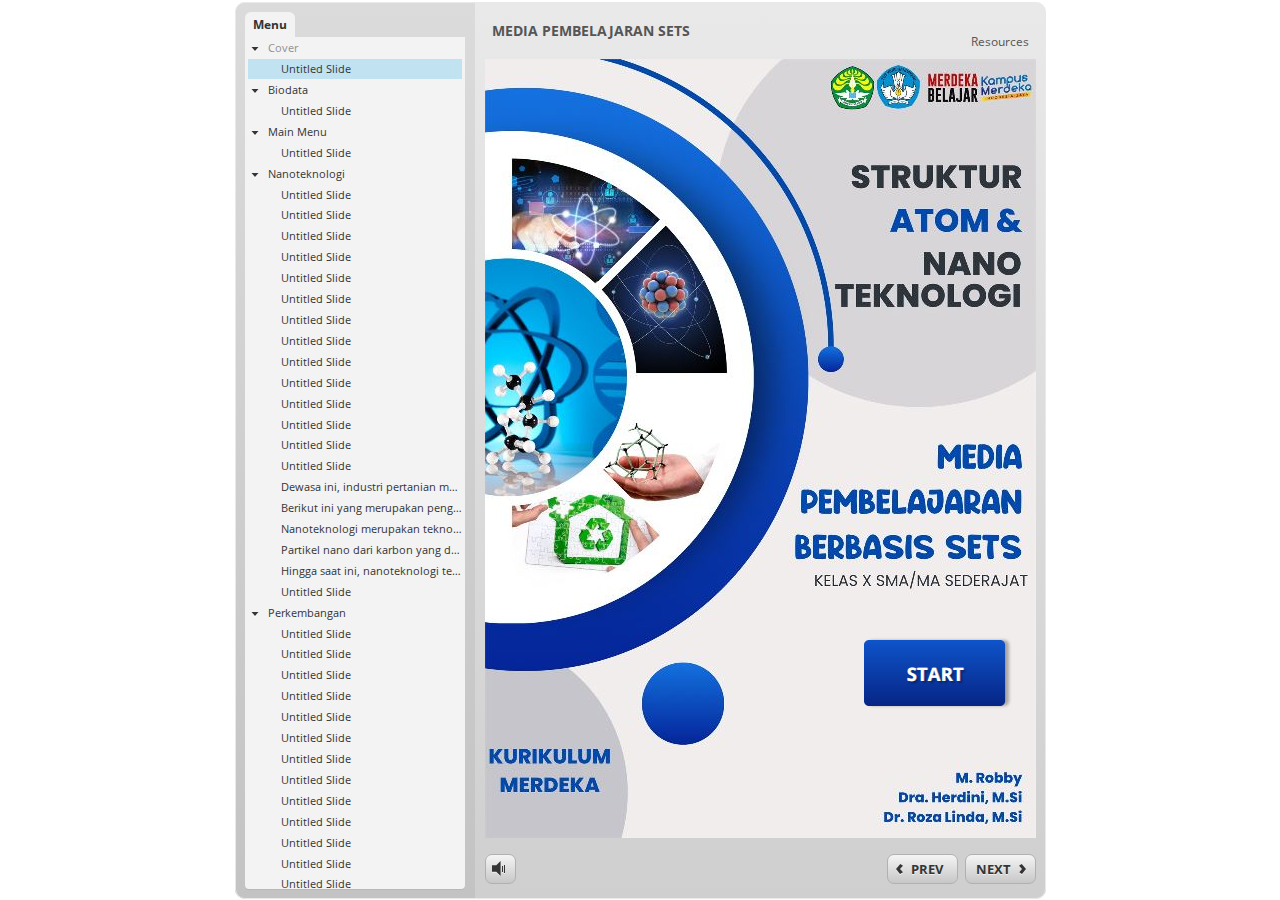
<file: story_html5.html>
<!doctype html>
<html lang="en-US">
<head>
  <meta charset="utf-8" />
  <!-- Created using Storyline 3 - http://www.articulate.com  -->
  <!-- version: 3.3.15007.0 -->
  <title>MEDIA PEMBELAJARAN SETS</title>
  <meta http-equiv="x-ua-compatible" content="IE=edge" />
  <meta name="viewport" content="width=device-width, initial-scale=1.0, user-scalable=no, minimal-ui" />
  <meta name="apple-mobile-web-app-capable" content="yes" />

  <style rel="stylesheet" data-noprefix>.slide-loader{position:absolute;pointer-events:none;left:50%;top:50%;-webkit-animation:spin 1.8s linear infinite;-moz-animation:spin 1.8s linear infinite;-ms-animation:spin 1.8s linear infinite;animation:spin 1.8s linear infinite;width:100px;height:100px;-webkit-transform:translate(-50%, -50%);z-index:10000;background:transparent url("[data-uri]") no-repeat center center}.mobile-chrome-warning{position:fixed;width:300px;height:75px;bottom:0px;background:rgba(0,0,0,0.0001);display:none;pointer-events:none;z-index:99}.mobile-chrome-warning-btn{position:absolute;left:-16px;top:-15px;width:107px;height:107px;background:rgba(0,0,0,0.6);border-radius:50%;border:1px solid rgba(255,255,255,0.2);pointer-events:all;-webkit-transform:scale(0.6)}.mobile-chrome-warning-btn svg{position:absolute;left:60%;top:58%;-webkit-transform:translate(-50%, -50%)}.mobile-chrome-warning-bubble{position:relative;color:white;padding:10px;background:rgba(0,0,0,0.8);border-radius:5px;float:left;margin-left:100px;margin-top:15px;pointer-events:none}.mobile-chrome-warning-bubble:before{position:absolute;top:8.5px;left:-20px;width:30px;height:30px;content:'';display:block;width:0;height:0;border-style:solid;border-width:12.5px 20px 12.5px 0;border-color:transparent rgba(0,0,0,0.8) transparent transparent;pointer-events:none}.is-mobile .swipe-resume-arrow{position:fixed;top:30%;left:50%;-webkit-transform:translate(-50%, 0);width:12%}.is-mobile .mobile-chrome-warning-text{position:fixed;top:56%;left:50%;-webkit-transform:translate(-50%, 0);height:30%;width:80%;line-height:43px;text-align:center;color:#aeb7bd;word-break:break-word;font-size:20px}.slide-loader .mobile-loader-dot{display:none}@-ms-keyframes spin{from{-ms-transform:translate(-50%, -50%) rotate(0deg)}to{-ms-transform:translate(-50%, -50%) rotate(360deg)}}@-moz-keyframes spin{from{-moz-transform:translate(-50%, -50%) rotate(0deg)}to{-moz-transform:translate(-50%, -50%) rotate(360deg)}}@-webkit-keyframes spin{from{-webkit-transform:translate(-50%, -50%) rotate(0deg)}to{-webkit-transform:translate(-50%, -50%) rotate(360deg)}}@keyframes spin{from{transform:translate(-50%, -50%) rotate(0deg)}to{transform:translate(-50%, -50%) rotate(360deg)}}body.is-mobile{background:black !important}body.is-theme-unified{background:#1b1a1a}.is-mobile .load-container,.is-theme-unified .load-container{position:absolute;left:0;top:0;width:100%;height:100%;background-color:rgba(0,0,0,0.5);z-index:1;visibility:visible;-webkit-transition:visibility 250ms, opacity 250ms linear;-moz-transition:visibility 250ms, opacity 250ms linear;-mz-transition:visibility 250ms, opacity 250ms linear;transition:visibility 250ms, opacity 250ms linear;pointer-events:none}.is-mobile .hide-slide-loader .load-container,.is-theme-unified .hide-slide-loader .load-container{opacity:0;visibility:hidden}.is-mobile .slide-loader,.is-theme-unified .slide-loader{-webkit-animation:none;-moz-animation:none;-ms-animation:none;animation:none;background:none;text-align:center;width:120px;height:80px;top:60%}.is-theme-unified .slide-loader{top:50%}.is-mobile .slide-loader .mobile-loader-dot,.is-theme-unified .slide-loader .mobile-loader-dot{width:30px;height:30px;background-color:white;border-radius:100%;display:inline-block;-webkit-animation:slide-loader 1s ease-in-out 0s infinite both;-moz-animation:slide-loader 1s ease-in-out 0s infinite both;-ms-animation:slide-loader 1s ease-in-out 0s infinite both;animation:slide-loader 1s ease-in-out 0s infinite both}.is-mobile .slide-loader .dot1,.is-theme-unified .slide-loader .dot1{-webkit-animation-delay:-0.2s;-moz-animation-delay:-0.2s;-ms-animation-delay:-0.2s;animation-delay:-0.2s}.is-mobile .slide-loader .dot2,.is-theme-unified .slide-loader .dot2{-webkit-animation-delay:-0.1s;-moz-animation-delay:-0.1s;-ms-animation-delay:-0.1s;animation-delay:-0.1s}@-ms-keyframes slide-loader{0%,80%,100%{-ms-transform:scale(0.6)}40%{-ms-transform:scale(0)}}@-moz-keyframes slide-loader{0%,80%,100%{-moz-transform:scale(0.6)}40%{-moz-transform:scale(0)}}@-webkit-keyframes slide-loader{0%,80%,100%{-webkit-transform:scale(0.6)}40%{-webkit-transform:scale(0)}}@keyframes slide-loader{0%,80%,100%{transform:scale(0.6)}40%{transform:scale(0)}}.mobile-load-title-overlay{display:none}.is-mobile .mobile-load-title-overlay,.is-touchable .mobile-load-title-overlay{display:block;position:fixed;top:0;right:0;bottom:0;left:0;z-index:999;pointer-events:none}.is-mobile .mobile-load-title-overlay .mobile-load-title,.is-touchable .mobile-load-title-overlay .mobile-load-title{position:relative;height:30%;width:80%;margin:0 auto;line-height:43px;text-align:center;color:#aeb7bd;word-break:break-word}@media only screen and (min-width: 320px) and (orientation: landscape){.is-mobile .mobile-load-title,.is-touchable .mobile-load-title{font-size:28.8px;-moz-transform:translateY(33%);-ms-transform:translateY(33%);-webkit-transform:translateY(33%);transform:translateY(33%)}}@media only screen and (min-width: 320px) and (orientation: portrait){.is-mobile .slide-loader,.is-touchable .slide-loader{top:55%}.is-mobile .mobile-load-title,.is-touchable .mobile-load-title{font-size:28.8px;-moz-transform:translateY(35%);-ms-transform:translateY(35%);-webkit-transform:translateY(35%);transform:translateY(35%)}}
</style>

  
</head>
<body style="background: #FFFFFF" class="cs-HTML is-theme-classic" role="application">
  <!-- 360 -->
  <script>!function(e){var i=/iPhone/i,o=/iPod/i,n=/iPad/i,t=/(?=.*\bAndroid\b)(?=.*\bMobile\b)/i,d=/Android/i,s=/(?=.*\bAndroid\b)(?=.*\bSD4930UR\b)/i,b=/(?=.*\bAndroid\b)(?=.*\b(?:KFOT|KFTT|KFJWI|KFJWA|KFSOWI|KFTHWI|KFTHWA|KFAPWI|KFAPWA|KFARWI|KFASWI|KFSAWI|KFSAWA)\b)/i,r=/IEMobile/i,h=/(?=.*\bWindows\b)(?=.*\bARM\b)/i,a=/BlackBerry/i,l=/BB10/i,p=/Opera Mini/i,f=/(CriOS|Chrome)(?=.*\bMobile\b)/i,u=/(?=.*\bFirefox\b)(?=.*\bMobile\b)/i,c=new RegExp("(?:Nexus 7|BNTV250|Kindle Fire|Silk|GT-P1000)","i"),w=function(e,i){return e.test(i)},A=function(e){var A=e||navigator.userAgent,v=A.split("[FBAN");return"undefined"!=typeof v[1]&&(A=v[0]),this.apple={phone:w(i,A),ipod:w(o,A),tablet:!w(i,A)&&w(n,A),device:w(i,A)||w(o,A)||w(n,A)},this.amazon={phone:w(s,A),tablet:!w(s,A)&&w(b,A),device:w(s,A)||w(b,A)},this.android={phone:w(s,A)||w(t,A),tablet:!w(s,A)&&!w(t,A)&&(w(b,A)||w(d,A)),device:w(s,A)||w(b,A)||w(t,A)||w(d,A)},this.windows={phone:w(r,A),tablet:w(h,A),device:w(r,A)||w(h,A)},this.other={blackberry:w(a,A),blackberry10:w(l,A),opera:w(p,A),firefox:w(u,A),chrome:w(f,A),device:w(a,A)||w(l,A)||w(p,A)||w(u,A)||w(f,A)},this.seven_inch=w(c,A),this.any=this.apple.device||this.android.device||this.windows.device||this.other.device||this.seven_inch,this.phone=this.apple.phone||this.android.phone||this.windows.phone,this.tablet=this.apple.tablet||this.android.tablet||this.windows.tablet,"undefined"==typeof window?this:void 0},v=function(){var e=new A;return e.Class=A,e};"undefined"!=typeof module&&module.exports&&"undefined"==typeof window?module.exports=A:"undefined"!=typeof module&&module.exports&&"undefined"!=typeof window?module.exports=v():"function"==typeof define&&define.amd?define("isMobile",[],e.isMobile=v()):e.isMobile=v()}(this);</script>

  <div id="preso"></div>
  <script>
    window.globals = {
      DATA_PATH_BASE: '',
      lmsPresent: false,
      tinCanPresent: false,
      aoSupport: false,
      scale: 'noscale',
      captureRc: false,
      browserSize: 'default',
      bgColor: '#FFFFFF',
      features: '',
      themeName: 'classic',
      preloaderColor: '#FFFFFF',

      
      parseParams: function(qs) {
        if (window.globals.parsedParams != null) {
          return window.globals.parsedParams;
        }
        qs = (qs || window.location.search.substr(1)).split('+').join(' ');
        var params = {},
            tokens,
            re = /[?&]?([^=]+)=([^&]*)/g;

        while (tokens = re.exec(qs)) {
          params[decodeURIComponent(tokens[1]).trim()] =
            decodeURIComponent(tokens[2]).trim();
        }
        window.globals.parsedParams = params;
        return params;
      },

    };
    

    (function() {
      var params = window.globals.parseParams();

      if (window.globals.themeName !== 'classic') {
        
        if (params.deviceType != null) {
          window.isMobile.phone = params.deviceType === 'phone';
          window.isMobile.tablet = params.deviceType === 'tablet';
          window.isMobile.any = window.isMobile.phone || window.isMobile.tablet;
        }

        
        if (params.devicepreview != null) {
          window.isMobile.phone = params.phone  == '1';
          window.isMobile.tablet = params.devicepreview === '1' && params.phone == null;
          window.isMobile.any = window.isMobile.phone || window.isMobile.tablet;
        }


        if (window.isMobile.any) {
          document.body.classList.add('is-touchable-tablet');
          if (window.isMobile.phone) {
            document.body.classList.add('is-touchable-phone');
          }
        }
      } else if (window.isMobile.any) {
        document.body.classList.add('is-mobile');
      }
    })();
  </script>
  <script SRC="story_content/user.js" TYPE="text/javascript"></script>
  <div class="slide-loader"></div>

  <script type="text/javascript">
    if (window.isMobile.any || window.globals.themeName === 'unified') { var doc = document, loader = doc.body.querySelector('.slide-loader'); [ 1, 2, 3 ].forEach(function(n) { var d = doc.createElement('div'); d.style.backgroundColor = window.globals.preloaderColor; d.classList.add('mobile-loader-dot'); d.classList.add('dot' + n); loader.appendChild(d);
      });
    }
  </script>

  <div class="mobile-load-title-overlay">
    <div class="mobile-load-title">MEDIA PEMBELAJARAN SETS</div>
  </div>
  <script>
    
    if (window.autoSpider && window.vInterfaceObject) {
      document.querySelector('.mobile-load-title-overlay').style.display = 'none';
    }
  </script>

  <div class="mobile-chrome-warning">
    <div class="mobile-chrome-warning-btn">
        <svg xmlns="http://www.w3.org/2000/svg" version="1.1" xmlns:xlink="http://www.w3.org/1999/xlink" preserveAspectRatio="none" x="0px" y="0px" width="107px" height="78px" viewBox="0 0 107 78">

          <g id="mobile-chrome-warning-arrow">
            <path fill="white" stroke="none" d="
            M 24.1 31.4
            L 12.05 15.85 0 31.4 8.3 31.4 8.3 54 15.25 54 15.25 31.4 24.1 31.4 Z"/>
          </g>

          <path id="mobile-chrome-warning-hand" stroke="white" stroke-width="2" stroke-linejoin="round" stroke-linecap="round" fill="none" d="
          M 37.55 16.1
          Q 36.3 14.8 36.3 13.1 36.3 11.45 37.55 10.15 38.85 8.9 40.55 8.9 42.2 8.9 43.5 10.15
          L 46.75 13.375 46.75 13.35
          Q 45.5 12.05 45.5 10.35 45.5 8.7 46.75 7.4 48.05 6.15 49.75 6.15 51.4 6.15 52.7 7.4
          L 57 11.65
          Q 56.05 10.4828125 56.05 9 56.05 7.3 57.3 6 58.6 4.8 60.3 4.8 62 4.8 63.3 6
          L 74.3 17
          Q 76.3 19.05 77.5 21.55 78.75 24.05 79.1 26.9 79.4 29.7 80.65 32.25 81.85 34.75 83.85 36.75
          L 85.6 38.5 69.5 54.6
          Q 68.25 53.35 66.5 52.1 64.75 50.8 62.85 49.85 60.95 48.85 59.25 48.5
          L 32 42.5
          Q 31.15 42.3 30.45 41.8 29.1 40.8 28.85 39.3 28.6 37.85 29.35 36.55 30.05 35.25 31.65 34.7
          L 31.9 34.65
          Q 32.55 34.45 33.25 34.45
          L 44.3 34.9 17.65 8.2
          Q 16.4 6.9 16.4 5.2 16.4 3.55 17.65 2.25 18.95 1 20.65 1 22.3 1 23.6 2.25
          L 37.55 16.1 39.2 17.75
          M 58.95 13.65
          L 58.075 12.775 57.3 12
          Q 57.140234375 11.833984375 57 11.65
          L 58.075 12.775
          M 46.75 13.375
          L 48.4 15"/>

        </svg>
      </div>

      <div class="mobile-chrome-warning-bubble">
        Drag up for fullscreen
      </div>
  </div>

  

  <link rel="stylesheet" href="html5/lib/stylesheets/main.min.css" data-noprefix />
  <link rel="stylesheet" href="html5/data/css/output.min.css" data-noprefix />
  <script data-main="app/scripts/init.generated" src="html5/lib/scripts/app.min.js"></script>
</body>
</html>
</file>
<file: html5/lib/stylesheets/main.min.css>
html{font-size:100%;line-height:1.5em}html{font-family:sans-serif;-ms-text-size-adjust:100%;-webkit-text-size-adjust:100%}body{margin:0}article,aside,details,figcaption,figure,footer,header,hgroup,main,menu,nav,section,summary{display:block}audio,canvas,progress,video{display:inline-block;*display:inline;*zoom:1;vertical-align:baseline}audio:not([controls]){display:none;height:0}[hidden]{display:none}template{display:none}a{background-color:transparent}a:active,a:hover{outline:0}abbr[title]{border-bottom:1px dotted}b,strong{font-weight:bold}blockquote{margin:1.5em 40px}dfn{font-style:italic}h1{font-size:2em;line-height:1.5em;margin-top:.75em;margin-bottom:.75em}h2{font-size:1.5em;line-height:2em;margin-top:1em;margin-bottom:1em}h3{font-size:1.17em;line-height:1.28205em;margin-top:1.28205em;margin-bottom:1.28205em}h4{font-size:1em;line-height:1.5em;margin-top:1.5em;margin-bottom:1.5em}h5{font-size:.83em;line-height:1.80723em;margin-top:1.80723em;margin-bottom:1.80723em}h6{font-size:.67em;line-height:2.23881em;margin-top:2.23881em;margin-bottom:2.23881em}mark{background:#ff0;color:#000}p,pre{margin:1.5em 0}small{font-size:80%}sub,sup{font-size:75%;line-height:0;position:relative;vertical-align:baseline}sup{top:-0.5em}sub{bottom:-0.25em}dl,menu,ol,ul{margin:1.5em 0}dd{margin:0 0 0 40px}menu,ol,ul{padding:0 0 0 40px}nav ul,nav ol{list-style:none;list-style-image:none}img{border:0;-ms-interpolation-mode:bicubic}svg:not(:root){overflow:hidden}figure{margin:1.5em 40px}hr{-moz-box-sizing:content-box;-webkit-box-sizing:content-box;box-sizing:content-box;height:0}pre{overflow:auto}code,kbd,pre,samp{font-family:monospace, monospace;font-size:1em}form{margin:0}button,input,optgroup,select,textarea{color:inherit;font:inherit;margin:0;*font-family:sans-serif;*vertical-align:middle}button{overflow:visible}button,select{text-transform:none}button,html input[type="button"],input[type="reset"],input[type="submit"]{-webkit-appearance:button;cursor:pointer;*overflow:visible}button[disabled],html input[disabled]{cursor:default}button::-moz-focus-inner,input::-moz-focus-inner{border:0;padding:0}input{line-height:normal}input[type="checkbox"],input[type="radio"]{-moz-box-sizing:border-box;-webkit-box-sizing:border-box;box-sizing:border-box;padding:0;*height:13px;*width:13px}input[type="number"]::-webkit-inner-spin-button,input[type="number"]::-webkit-outer-spin-button{height:auto}input[type="search"]{-webkit-appearance:textfield;-moz-box-sizing:content-box;-webkit-box-sizing:content-box;box-sizing:content-box}input[type="search"]::-webkit-search-cancel-button,input[type="search"]::-webkit-search-decoration{-webkit-appearance:none}fieldset{margin:0 2px;border-color:#c0c0c0;border-top-width:.0625em;border-top-style:solid;padding-top:.4625em;border-bottom-width:.0625em;border-bottom-style:solid;padding-bottom:.9125em;border-left-width:.0625em;border-left-style:solid;padding-left:.875em;border-right-width:.0625em;border-right-style:solid;padding-right:.875em}legend{border:0;padding:0;*margin-left:-7px}textarea{overflow:auto}optgroup{font-weight:bold}table{border-collapse:collapse;border-spacing:0}td,th{padding:0}div.popup-pane p strong,div.popup-pane p em,.presenter-name{white-space:nowrap;overflow:hidden;text-overflow:ellipsis}.offscreen{position:absolute;left:-9999px !important}.invisible{visibility:hidden !important}.visible{visibility:visible !important}.transparent{opacity:0 !important}.hidden{display:none !important}.accessibility,.slider{position:absolute;top:0;left:0;height:1px;width:1px;overflow:hidden;opacity:0}.accessibility:focus,.slider:focus{outline:none}.scrollable,.is-desktop .panel-content,.is-desktop .panel-section-content{overflow:auto}.focused{outline:none !important}rect.focused{fill:none;outline:none !important;stroke:yellow}.align-left{text-align:left !important}.align-right{text-align:right !important}.align-center{text-align:center !important}.align-flex-start{display:-webkit-box;display:-webkit-flex;display:-moz-flex;display:-ms-flexbox;display:flex;-webkit-box-align:start;-ms-flex-align:start;-webkit-align-items:flex-start;-moz-align-items:flex-start;align-items:flex-start}.align-flex-center{display:-webkit-box;display:-webkit-flex;display:-moz-flex;display:-ms-flexbox;display:flex;-webkit-box-align:center;-ms-flex-align:center;-webkit-align-items:center;-moz-align-items:center;align-items:center}.align-flex-end{display:-webkit-box;display:-webkit-flex;display:-moz-flex;display:-ms-flexbox;display:flex;-webkit-box-align:end;-ms-flex-align:end;-webkit-align-items:flex-end;-moz-align-items:flex-end;align-items:flex-end}.inflexible,.is-desktop .controls .relative-nav,.is-desktop .submit-all-button,.tabs,.is-desktop .panel-section-header,.is-desktop .panel-header,.is-desktop .panel-footer,.header-primary{-webkit-box-flex:none;-webkit-flex:none !important;-moz-box-flex:none;-moz-flex:none !important;-ms-flex:none !important;flex:none !important}.auto-flexible{-webkit-box-flex:auto;-webkit-flex:auto !important;-moz-box-flex:auto;-moz-flex:auto !important;-ms-flex:auto !important;flex:auto !important}.initial-flexible{-webkit-box-flex:0;-webkit-flex:0 1 auto !important;-moz-box-flex:0;-moz-flex:0 1 auto !important;-ms-flex:0 1 auto !important;flex:0 1 auto !important}.bleed{padding:0 !important}.unstyled,.is-desktop .btn,.choice-list,.tabs,.is-desktop .outline-list{margin:0;padding:0;list-style:none;border:none;background:none}.force-unstyled,.progress-control .btn-unstyled,.progress-control .choice-list .choice-list-trigger,.choice-list .progress-control .choice-list-trigger,.progress-control .tabs>li>.tabs-trigger{background:none !important;border:none !important;box-shadow:none !important}.text-compact,.choice-list .choice-list-trigger,.tabs>li>.tabs-trigger,.is-desktop .outline-list li a{display:inline-block;max-width:100%;overflow:hidden;white-space:nowrap;text-overflow:ellipsis}.text-rtl,.text-direction-rtl .is-desktop .controls,.text-direction-rtl .is-desktop .controls-group,.text-direction-rtl .tabs,.text-direction-rtl .is-mobile .panel-content,.text-direction-rtl .is-desktop .panel-content,.text-direction-rtl .is-desktop .panel-header,.text-direction-rtl .topmenu-panel{direction:rtl;unicode-bidi:bidi-override;text-align:right}.text-align-sub{vertical-align:sub}.text-align-middle{vertical-align:middle}.ui-draggable{z-index:99}.ui-droppable{z-index:98}.ui-draggable-dragging{z-index:9999}.border-base,input[type='text'],input[type='search'],.is-desktop .btn,.progress-control,.progress-bar-seek,.search-input input[type="search"],.presentation-wrapper:after,.topmenu-tab,.topmenu-panel{border-style:solid;border-width:1px}.cursor-hover:hover,.rotatable:hover{cursor:pointer}.cursor-hover:hover *,.rotatable:hover *{cursor:pointer}.cursor-default{cursor:default !important}.cursor-default *{cursor:default !important}.opaque{pointer-events:all !important}.non-eventable{pointer-events:none}.full-size{height:100%;position:relative;width:100%}.abs{position:absolute}.tweenable{will-change:opacity, transform}*{box-sizing:border-box}html,body{height:100%}html{font-size:62.5%;-webkit-user-select:none;-moz-user-select:none;-ms-user-select:none;user-select:none}body{font-size:1.3rem;line-height:1.2;font-family:sans-serif;overflow:hidden}body.is-desktop.is-too-tall{overflow-y:scroll}body.is-desktop.has-scrollbar{overflow:scroll}body.is-desktop.is-too-wide{overflow-x:scroll}body.is-desktop *{-webkit-font-smoothing:subpixel-antialiasing}body.is-mobile::-webkit-scrollbar,body.is-mobile *::-webkit-scrollbar{-webkit-appearance:none;display:none}a{color:inherit;text-decoration:none}input[type='text'],input[type='search']{border-radius:4px;padding:.3em .5em}hr{position:absolute;top:0;left:0;width:100%;height:1px;background:none;border:0;border-top-style:solid;border-top-width:1px;color:none;margin:0}.is-desktop .grid-center{-webkit-box-pack:center;-ms-flex-pack:center;-webkit-justify-content:center;-moz-justify-content:center;justify-content:center;-webkit-box-align:center;-ms-flex-align:center;-webkit-align-items:center;-moz-align-items:center;align-items:center}.is-desktop .grid-row{max-width:100%;max-height:100%;display:-webkit-box;display:-webkit-flex;display:-moz-flex;display:-ms-flexbox;display:flex;-webkit-box-direction:normal;-webkit-box-orient:horizontal;-webkit-flex-direction:row;-moz-flex-direction:row;-ms-flex-direction:row;flex-direction:row}.is-desktop .grid-row.grid-reverse{-webkit-box-direction:reverse;-webkit-box-orient:horizontal;-webkit-flex-direction:row-reverse;-moz-flex-direction:row-reverse;-ms-flex-direction:row-reverse;flex-direction:row-reverse}.is-desktop .grid-row.grid-horz-center{-webkit-box-pack:center;-ms-flex-pack:center;-webkit-justify-content:center;-moz-justify-content:center;justify-content:center}.is-desktop .grid-row.grid-vert-center{-webkit-box-align:center;-ms-flex-align:center;-webkit-align-items:center;-moz-align-items:center;align-items:center}.is-desktop .grid-row>*{-webkit-box-flex:1;-webkit-flex:1;-moz-box-flex:1;-moz-flex:1;-ms-flex:1;flex:1;max-width:100%}.is-desktop .grid-row-align-start{-webkit-box-pack:start;-ms-flex-pack:start;-webkit-justify-content:flex-start;-moz-justify-content:flex-start;justify-content:flex-start}.is-desktop .grid-row-align-end{-webkit-box-pack:end;-ms-flex-pack:end;-webkit-justify-content:flex-end;-moz-justify-content:flex-end;justify-content:flex-end}.is-desktop .grid-col{max-width:100%;max-height:100%;display:-webkit-box;display:-webkit-flex;display:-moz-flex;display:-ms-flexbox;display:flex;-webkit-box-direction:normal;-webkit-box-orient:vertical;-webkit-flex-direction:column;-moz-flex-direction:column;-ms-flex-direction:column;flex-direction:column}.is-desktop .grid-col.grid-reverse{-webkit-box-direction:reverse;-webkit-box-orient:vertical;-webkit-flex-direction:column-reverse;-moz-flex-direction:column-reverse;-ms-flex-direction:column-reverse;flex-direction:column-reverse}.is-desktop .grid-col.grid-horz-center{-webkit-box-align:center;-ms-flex-align:center;-webkit-align-items:center;-moz-align-items:center;align-items:center}.is-desktop .grid-col.grid-vert-center{-webkit-box-pack:center;-ms-flex-pack:center;-webkit-justify-content:center;-moz-justify-content:center;justify-content:center}.is-desktop .grid-col>*{-webkit-box-flex:1;-webkit-flex:1;-moz-box-flex:1;-moz-flex:1;-ms-flex:1;flex:1;max-height:100%}.caption{font-family:"Open Sans Full", Helvetica, Arial, sans-serif;position:fixed;pointer-events:none;z-index:1;display:flex;align-items:center;flex-direction:column;bottom:0px;margin-bottom:10px;width:60vw;left:50vw;transform:translateX(-50%) translateZ(0)}.caption>div{pointer-events:none;width:100%;text-align:center}.caption p{display:inline-block;pointer-events:none;padding:10px;text-shadow:-1px 0px black, 0px 1px black, 1px 0px black, 0px -1px black;color:#ffffff;border-radius:4px;background:#31373a;margin:0 0 10px 0;padding:10px;text-align:center;line-height:1.5}.caption p p:last-child{margin-bottom:0}.caption p q:before,.caption p q:after{content:''}.is-mobile .caption.caption--centered{-moz-transform:translate(-50%, -50%);-ms-transform:translate(-50%, -50%);-webkit-transform:translate(-50%, -50%);transform:translate(-50%, -50%);bottom:auto}.is-desktop .caption{position:absolute;width:60%;left:50%}.caption-controls{margin-right:10px}.text-direction-rtl .is-desktop .caption-controls{margin-left:10px;margin-right:0}.caption-controls .caption-btn.button-tapped{background:rgba(0,0,0,0.2)}.caption-controls .caption-btn svg{margin-left:2px;margin-top:6px}[class*='icon-']{font-style:normal;display:inline-block}.error-icon{position:absolute;top:5px;left:calc(50% - 32px);height:30px;width:25px;z-index:999}input,textarea{pointer-events:all}input:focus,textarea:focus{outline:none}button{cursor:pointer}button:focus{outline:none}.is-desktop .btn{border-radius:7px;color:inherit;cursor:pointer;display:inline-block;font-weight:bold;height:30px;line-height:28px;min-width:30px;padding:0 8px;text-align:center;text-decoration:none;vertical-align:bottom}.btn-unstyled,.choice-list .choice-list-trigger,.tabs>li>.tabs-trigger{background:none;border:none;color:inherit;display:inline-block;height:inherit;line-height:inherit;padding:0;text-align:inherit}.btn-stretch{width:100%}.is-desktop .controls{-webkit-box-pack:justify;-ms-flex-pack:justify;-webkit-justify-content:space-between;-moz-justify-content:space-between;justify-content:space-between;max-height:30px;min-height:28px;line-height:30px;margin-top:16px;margin-bottom:5px;position:relative}.is-desktop .controls .btn{padding:0 8px 0 6px}.is-desktop .controls .btn:not(.hidden) ~ .btn{margin-left:7px}.text-direction-rtl .is-desktop .controls .btn:not(.hidden) ~ .btn{margin-left:0;margin-right:10px}.text-direction-rtl .is-desktop .controls .btn:first-of-type{margin-left:0}.is-desktop .controls .relative-nav .btn{min-width:71px}.text-direction-rtl .is-desktop .controls-group>.grid-row{-webkit-box-direction:reverse;-webkit-box-orient:horizontal;-webkit-flex-direction:row-reverse;-moz-flex-direction:row-reverse;-ms-flex-direction:row-reverse;flex-direction:row-reverse}.is-desktop .controls-group:not(:last-child){margin-right:10px}.text-direction-rtl .is-desktop .controls-group:not(:last-child){margin-left:10px;margin-right:0}.is-desktop .controls-group.play-only{-webkit-box-flex:initial;-webkit-flex:initial;-moz-box-flex:initial;-moz-flex:initial;-ms-flex:initial;flex:initial}.is-desktop .control-bar{position:relative;border-radius:7px}.is-desktop .control-actions{margin-left:auto;-webkit-box-flex:0;-webkit-flex:0 0 auto;-moz-box-flex:0;-moz-flex:0 0 auto;-ms-flex:0 0 auto;flex:0 0 auto}.is-desktop .control-actions .btn-icon{align-items:center;display:inline-flex;height:28px;margin-right:2px;vertical-align:top;position:relative;left:-5px}.text-direction-rtl .is-desktop .control-actions .btn-icon{margin-right:0;margin-left:2px;left:5px}.is-desktop .control-actions .text+.btn-icon{margin-right:0;margin-left:4px;position:relative;left:4px}.text-direction-rtl .is-desktop .control-actions .text+.btn-icon{margin-right:4px;margin-left:0;left:-1px}.text-direction-rtl .is-desktop .control-actions{margin-left:0;margin-right:auto}.is-desktop .submit-all-button button:not(.hidden){margin-right:7px}.text-direction-rtl .is-desktop .submit-all-button button:not(.hidden){margin-right:0;margin-left:7px}.hide-frame #main-window .controls{display:none}.circle-progress{position:absolute;left:2px;top:11.5px;z-index:-1}.btn.cs-disabled{pointer-events:none;opacity:0.5;cursor:default}.slider-bar{position:absolute;top:auto;bottom:0;height:120px}.slider-bar input[type='range']{box-sizing:content-box;padding:0px;position:absolute;bottom:0;left:50%;-moz-transform-origin:0 50%;-ms-transform-origin:0 50%;-webkit-transform-origin:0 50%;transform-origin:0 50%;-moz-transform:rotate(-90deg);-ms-transform:rotate(-90deg);-webkit-transform:rotate(-90deg);transform:rotate(-90deg);-moz-appearance:none;-webkit-appearance:none;width:100px;height:7px;outline:none}.slider-bar input[type='range']::-webkit-slider-runnable-track{border-style:solid;border-width:1px;height:7px}.slider-bar input[type='range']::-webkit-slider-thumb{-webkit-appearance:none;border-style:solid;border-width:1px;display:block;width:8px;height:20px;margin-top:-7px}.slider-bar input[type='range']::-webkit-slider-thumb:hover{cursor:pointer}.slider-bar input[type='range']::-moz-range-track{border-style:solid;border-width:1px;height:5px}.slider-bar input[type='range']::-moz-range-track:hover{cursor:pointer}.slider-bar input[type='range']::-moz-range-thumb{display:block;border-radius:0;width:5px;height:20px;margin-top:-8px}.slider-bar input[type='range']::-moz-range-thumb:hover{cursor:pointer}.slider-bar input[type='range']::-moz-focus-outer{border:0}@media screen and (min-width: 0\0){.slider-bar input[type='range']{bottom:23px !important;height:22px}.slider-bar input[type='range']::-ms-thumb{margin-top:0}}@supports (-ms-accelerator: true){.slider-bar input[type='range']{bottom:23px !important;height:22px}.slider-bar input[type='range']::-ms-thumb{margin-top:0}}.slider-bar input[type='range']::-ms-track{border-style:solid;border-width:1px;color:transparent;height:7px}.slider-bar input[type='range']::-ms-fill-lower,.slider-bar input[type='range']::-ms-fill-upper{background:transparent}.slider-bar input[type='range']::-ms-thumb{border-style:solid;border-width:1px;width:5px;height:20px}input[type=range]::-ms-tooltip{display:none}.progress-control{height:30px;padding:5px 5px 0}.progress-control .btn-unstyled,.progress-control .choice-list .choice-list-trigger,.choice-list .progress-control .choice-list-trigger,.progress-control .tabs>li>.tabs-trigger{width:24px;height:24px;line-height:24px;text-align:center}.progress-bar{margin:0 5px;position:relative;cursor:pointer;text-align:right;overflow:hidden}.progress-bar-inner{width:100%;height:100%;position:relative}.progress-bar-inner input[type='range']{position:absolute;top:0;left:0;-moz-appearance:none;-webkit-appearance:none;width:100%;height:16px;cursor:pointer;display:block;opacity:0;z-index:2}.text-direction-rtl .progress-bar-inner input[type='range']{transform:scale(-1, 1)}.progress-bar-inner input[type='range']::-moz-range-thumb{border-radius:0;width:1px}.progress-bar-inner input[type='range']::-ms-thumb{border-radius:0;width:1px}.progress-bar-inner input[type='range']::-webkit-slider-thumb{-webkit-appearance:none;border-radius:0;width:1px}.progress-bar-seek{width:100%;height:18px;border-radius:4px;display:block;overflow:hidden;position:relative;z-index:1}.progress-bar-fill{height:100%;position:absolute;top:0;left:0}.progress-bar-elapsed-time{position:absolute;top:0px;right:5px;z-index:1;font-weight:bold;font-size:92.307%;color:#454545}.progress-bar-total-duration{display:inline-block}.choice-list .choice-list-trigger{display:block;width:100%;padding:.25em;text-decoration:none}.tabs-wrap{display:-webkit-box;display:-webkit-flex;display:-moz-flex;display:-ms-flexbox;display:flex;-webkit-box-direction:normal;-webkit-box-orient:vertical;-webkit-flex-direction:column;-moz-flex-direction:column;-ms-flex-direction:column;flex-direction:column;overflow:hidden;overflow:visible;height:100%;min-height:0}.tabs-wrap>*{-webkit-box-flex:1;-webkit-flex:1 1;-moz-box-flex:1;-moz-flex:1 1;-ms-flex:1 1;flex:1 1}.tabs{font-size:92.307%;line-height:18px;text-align:left;white-space:nowrap}.tabs.fill-width>li>.tabs-trigger{padding:0px 3px}.tabs>li{border-radius:4px 4px 0 0;border-radius:6px 6px 0 0;display:inline-block;font-weight:bold;height:100%;text-align:center}.tabs>li>.tabs-trigger{padding:0px 8px;line-height:2.1}.is-desktop .panel-content,.is-desktop .panel-section-header,.is-desktop .panel-section-content,.is-desktop .panel-header,.is-desktop .panel-footer{padding:10px}.is-desktop .panel{display:-webkit-box;display:-webkit-flex;display:-moz-flex;display:-ms-flexbox;display:flex;-webkit-box-direction:normal;-webkit-box-orient:horizontal;-webkit-flex-direction:row;-moz-flex-direction:row;-ms-flex-direction:row;flex-direction:row;overflow:hidden;flex:1 1}.is-desktop .panel>*{-webkit-box-flex:1;-webkit-flex:1 1;-moz-box-flex:1;-moz-flex:1 1;-ms-flex:1 1;flex:1 1}.is-desktop .panel>*{display:-webkit-box;display:-webkit-flex;display:-moz-flex;display:-ms-flexbox;display:flex;-webkit-box-direction:normal;-webkit-box-orient:vertical;-webkit-flex-direction:column;-moz-flex-direction:column;-ms-flex-direction:column;flex-direction:column;overflow:hidden}.is-desktop .panel>*>*{-webkit-box-flex:1;-webkit-flex:1 1;-moz-box-flex:1;-moz-flex:1 1;-ms-flex:1 1;flex:1 1}.is-desktop .panel:not(.active){display:none}.is-desktop .panel h1,.is-desktop .panel h2,.is-desktop .panel h3,.is-desktop .panel h4,.is-desktop .panel h5,.is-desktop .panel h6{margin:0}.is-desktop .tab-close{display:none}.is-desktop .panel-content{display:-webkit-box;display:-webkit-flex;display:-moz-flex;display:-ms-flexbox;display:flex;-webkit-box-direction:normal;-webkit-box-orient:vertical;-webkit-flex-direction:column;-moz-flex-direction:column;-ms-flex-direction:column;flex-direction:column;overflow:hidden;overflow-y:auto;overflow-x:hidden;border-radius:0 0 4px 4px;font-size:84.615%;word-wrap:break-word}.is-desktop .panel-content>*{-webkit-box-flex:1;-webkit-flex:1 1;-moz-box-flex:1;-moz-flex:1 1;-ms-flex:1 1;flex:1 1}.is-desktop .panel-content:not(:last-child){border-bottom-left-radius:0px;border-bottom-right-radius:0px}.is-desktop .panel-section{display:-webkit-box;display:-webkit-flex;display:-moz-flex;display:-ms-flexbox;display:flex;-webkit-box-direction:normal;-webkit-box-orient:vertical;-webkit-flex-direction:column;-moz-flex-direction:column;-ms-flex-direction:column;flex-direction:column;overflow:hidden}.is-desktop .panel-section>*{-webkit-box-flex:1;-webkit-flex:1 1;-moz-box-flex:1;-moz-flex:1 1;-ms-flex:1 1;flex:1 1}.is-desktop .panel-section-header{position:relative}.is-desktop .panel-relative-hr{position:relative;top:1em}.is-desktop .panel-section-heading{font-size:100%;line-height:1.308;overflow:hidden;text-overflow:ellipsis;overflow-wrap:break-word;word-wrap:break-word}.is-desktop .panel-footer{border-bottom-left-radius:10px;border-bottom-right-radius:10px}.volume{position:relative}.volume .slider-bar{left:0;height:106px;position:absolute;top:auto;right:-1px;bottom:-1px;left:-1px;direction:ltr}.volume .slider-bar input[type='range']{position:absolute;bottom:30px;left:50%;width:60px;z-index:1}.volume button{height:28px;position:relative;vertical-align:top;width:15px;z-index:2;overflow:hidden}.volume button svg{position:absolute;top:6px;left:0}.slide-object-video.hidden{display:block !important;visibility:hidden}.video-slide-object{position:relative;pointer-events:auto;background:transparent}.video-slide-object video::-webkit-media-controls-start-playback-button{display:none !important;-webkit-appearance:none}.video-controls{position:relative;height:26px;margin:3px 0;padding:1px;border:1px solid #b9b9b9}.video-controls-play-pause{background-image:url('[data-uri]');background-size:100%;background-image:-webkit-gradient(linear, 50% 0%, 50% 100%, color-stop(0%, #868686),color-stop(100%, #5d5d5d));background-image:-moz-linear-gradient(#868686,#5d5d5d);background-image:-webkit-linear-gradient(#868686,#5d5d5d);background-image:linear-gradient(#868686,#5d5d5d);width:25px;line-height:20px;text-align:center;border-right:1px solid #454545;fill:#fff}.video-controls-play-pause .pause-icon{width:6px;height:7px}.video-controls-play-pause .play-icon{width:6px;height:7px}.video-controls{max-width:100%;max-height:100%;display:-webkit-box;display:-webkit-flex;display:-moz-flex;display:-ms-flexbox;display:flex;-webkit-box-direction:normal;-webkit-box-orient:horizontal;-webkit-flex-direction:row;-moz-flex-direction:row;-ms-flex-direction:row;flex-direction:row}.video-controls.grid-reverse{-webkit-box-direction:reverse;-webkit-box-orient:horizontal;-webkit-flex-direction:row-reverse;-moz-flex-direction:row-reverse;-ms-flex-direction:row-reverse;flex-direction:row-reverse}.video-controls.grid-horz-center{-webkit-box-pack:center;-ms-flex-pack:center;-webkit-justify-content:center;-moz-justify-content:center;justify-content:center}.video-controls.grid-vert-center{-webkit-box-align:center;-ms-flex-align:center;-webkit-align-items:center;-moz-align-items:center;align-items:center}.video-controls>*{-webkit-box-flex:1;-webkit-flex:1;-moz-box-flex:1;-moz-flex:1;-ms-flex:1;flex:1;max-width:100%}.video-controls .progress-bar{margin:0}.is-mobile .video-controls .progress-bar{display:block}@media only screen and (orientation: portrait){.is-mobile .video-controls .progress-bar{margin:0}}.is-mobile .video-controls input[type=range]{display:none}@media only screen and (orientation: portrait){.is-mobile .video-controls input[type=range]{display:none}}.video-controls .progress-bar-seek{height:22px;background-image:url('[data-uri]');background-size:100%;background-image:-webkit-gradient(linear, 50% 0%, 50% 100%, color-stop(0%, #c3c3c3),color-stop(100%, #acacac));background-image:-moz-linear-gradient(#c3c3c3,#acacac);background-image:-webkit-linear-gradient(#c3c3c3,#acacac);background-image:linear-gradient(#c3c3c3,#acacac);border-radius:0;border:none}@media only screen and (orientation: portrait){.is-mobile .video-controls .progress-bar-seek{height:22px;background-image:url('[data-uri]');background-size:100%;background-image:-webkit-gradient(linear, 50% 0%, 50% 100%, color-stop(0%, #c3c3c3),color-stop(100%, #acacac));background-image:-moz-linear-gradient(#c3c3c3,#acacac);background-image:-webkit-linear-gradient(#c3c3c3,#acacac);background-image:linear-gradient(#c3c3c3,#acacac);border-radius:0;border:none}}.video-controls .progress-bar-fill{background-image:url('[data-uri]');background-size:100%;background-image:-webkit-gradient(linear, 50% 0%, 50% 100%, color-stop(0%, #a6a6a6),color-stop(100%, #7d7d7d));background-image:-moz-linear-gradient(#a6a6a6,#7d7d7d);background-image:-webkit-linear-gradient(#a6a6a6,#7d7d7d);background-image:linear-gradient(#a6a6a6,#7d7d7d)}@media only screen and (orientation: portrait){.is-mobile .video-controls .progress-bar-fill{background-image:url('[data-uri]');background-size:100%;background-image:-webkit-gradient(linear, 50% 0%, 50% 100%, color-stop(0%, #a6a6a6),color-stop(100%, #7d7d7d));background-image:-moz-linear-gradient(#a6a6a6,#7d7d7d);background-image:-webkit-linear-gradient(#a6a6a6,#7d7d7d);background-image:linear-gradient(#a6a6a6,#7d7d7d)}.is-mobile .video-controls .progress-bar-fill:after{display:none}}.video-controls .progress-bar-elapsed-time{height:22px;line-height:22px}.video-player-limited-container{position:relative;background-position:center center;background-repeat:no-repeat;background-size:contain}.video-player-limited-container video{height:100%;width:100%}.video-player-poster{position:absolute;top:0;left:0}.html-reset p{margin:0}.html-reset font{font-size:inherit;font-family:inherit}.nested-numbering ol{counter-reset:section;list-style-type:none}.nested-numbering ol a:before{counter-increment:section;content:counters(section,".") ". ";margin-right:.4em;overflow:hidden;text-overflow:ellipsis}.text-direction-rtl .nested-numbering ol a:before{margin-left:.4em;margin-right:auto}.overlay{position:fixed;top:0;right:0;bottom:0;left:0;background:rgba(0,0,0,0.5);z-index:4}.overlay-message{background:transparent;z-index:6}.is-mobile .overlay-message{background:rgba(0,0,0,0.5)}.zoom-image-overlay{background:rgba(0,0,0,0.15)}.is-desktop .overlay{position:fixed;top:-75%;right:-75%;bottom:-75%;left:-75%}#overlay-playbutton{position:fixed;top:0;right:0;bottom:0;left:0;-moz-border-radius:10px;-webkit-border-radius:10px;border-radius:10px;background:rgba(0,0,0,0.35);display:flex;align-items:center;justify-content:center;z-index:-1 !important}#overlay-playbutton.opaque{z-index:10 !important}#overlay-playbutton .start-overlay{text-align:center}#overlay-playbutton .start-overlay>div{align-items:center;display:flex;height:180px;justify-content:center;width:180px}#overlay-playbutton .start-overlay .cs-button{align-items:center;border-radius:50px;display:flex;font-size:60px;height:100px;justify-content:center;padding:8px;text-align:center;width:100px}#overlay-playbutton .start-overlay .cs-button div{height:60px;line-height:60px;padding:5px 10px;width:60px}.lightbox-wrapper{position:absolute;top:0;left:0;width:100%;height:100%}.lightbox-wrapper .controls{margin-top:0}.lightbox{position:absolute;top:50%;left:50%;-moz-transform:translate(-50%, -50%);-ms-transform:translate(-50%, -50%);-webkit-transform:translate(-50%, -50%);transform:translate(-50%, -50%);border:4px solid rgba(0,0,0,0.8) !important;box-shadow:0 0 5px rgba(0,0,0,0.2) !important;z-index:5}.lightbox .slide-container{max-width:none;max-height:none;margin:0}.is-desktop .lightbox .slide-container{-moz-transform-origin:0 0;-ms-transform-origin:0 0;-webkit-transform-origin:0 0;transform-origin:0 0}.lightbox .slide-wrapper{background:#fff}.lightbox .controls-group{-moz-transform-origin:top right;-ms-transform-origin:top right;-webkit-transform-origin:top right;transform-origin:top right;-webkit-box-pack:end;-ms-flex-pack:end;-webkit-justify-content:flex-end;-moz-justify-content:flex-end;justify-content:flex-end;margin-top:7px;text-align:right}.lightbox .controls-group .btn{margin-left:10px}.is-desktop .lightbox .controls-group .btn{font-size:0.8em;height:28px;line-height:26px}.is-desktop .lightbox .controls-group .btn.slide-control-button-submitall:not(.hidden){position:absolute;left:0}.text-direction-rtl .is-desktop .lightbox .controls-group .btn.slide-control-button-submitall:not(.hidden){right:0;left:auto}.lightbox .controls-group .btn .btn-icon{height:26px}.wn-LightboxControlsWnd{padding:4px}.lightbox-close-btn.focused{outline:3px solid yellow !important}.lightbox-close-btn{width:20px;height:20px;position:absolute;top:0;right:0;-moz-transform:translate(50%, -50%);-ms-transform:translate(50%, -50%);-webkit-transform:translate(50%, -50%);transform:translate(50%, -50%);color:#fff;background:#f00;border-radius:100%;text-align:center;z-index:1;box-shadow:inset 0px 1px 1px rgba(255,255,255,0.7),inset 0px -1px 1px rgba(0,0,0,0.3)}.lightbox-close-btn .icon{fill:#fff}.lightbox-close-btn .icon-shadow{fill:#000}.is-mobile .lightbox-close-btn{position:relative}.is-mobile .lightbox .slide-container{background:white}.popup{width:100%;height:100%;display:flex;justify-content:center;align-items:center;position:absolute;top:0;display:none;background-color:rgba(255, 255, 255, 0.000001)}.popup.show{display:block}div.popup-pane{width:339px;height:225px;padding:22px;top:calc(50% - 2px);border-radius:5px}div.popup-pane p{color:#a4a4a4;height:171px;margin-top:0;overflow-y:auto;line-height:1.3;cursor:default}div.popup-pane p strong{font-weight:bold;display:block;margin-bottom:3px;font-size:0.97em}div.popup-pane p em{display:block;font-weight:200;font-size:0.97em;margin-bottom:14px;font-style:normal}div.popup-pane p span{display:block;font-size:0.89em;line-height:1.5;word-break:break-all;word-break:break-word}div.popup-pane a{position:absolute;bottom:7px;text-decoration:underline;font-weight:bold;font-size:0.86em}div.popup-pane .popup-close{right:24px;font-size:0.86em}.popup-bio{white-space:pre-wrap}.text-direction-rtl .popup .popup-pane{direction:rtl}.text-direction-rtl .popup .popup-pane p em{color:#454545;font-weight:600}.text-direction-rtl .popup .popup-pane .popup-close{left:22px;right:auto}.text-direction-rtl .popup .lightbox-close-btn{top:0;right:auto;left:-27px}.lightbox-close-btn--large{width:25px;height:25px;top:-2px;right:-1px}.lightbox-close-btn--large .icon{transform:scale(1.3)}.message-window{position:absolute;top:50%;left:50%;transform:translate(-50%, -50%);z-index:7;border-radius:8px;border:1px solid transparent}.sidebar-right .message-window{margin-left:-120px}.sidebar-left .message-window{margin-left:120px}.no-sidebar .message-window{margin-left:0}.message-window-header{position:relative;font-size:153.846%;padding:0.8em 10px 0.6em}.message-window-header hr{position:absolute;top:auto;right:10px;bottom:0;left:10px;width:auto}.message-window-header hr+hr{bottom:1px}.message-window-heading{font-weight:normal;font-size:76.923%;margin:0}.message-window-heading p{margin:0}.image-container img{position:absolute}.zoom{position:absolute;top:0;left:0}.zoom-image{position:absolute;top:0;left:0;z-index:2000}.webobject{position:absolute;-webkit-overflow-scrolling:touch;pointer-events:all;background:white}.webobject .thumbnail{position:absolute;top:0;left:0}.webobject iframe{position:absolute;top:0;left:0;border:none;width:100%;height:100%}.is-mobile .webobject-engage{border:1px solid #62686c}.is-mobile .webobject{overflow-y:scroll}.is-desktop .panel-section-search.panel-section-header{padding-bottom:0}.text-direction-rtl .is-desktop .panel-section-search.panel-section-header .panel-section-heading{direction:rtl}.panel-section-search .divb{position:static;margin-top:0.818em}.search-clear{text-align:center;margin-bottom:10px}.search-clear .focused{outline:3px solid yellow !important}.search-clear .icon-clear{vertical-align:middle}.search-filter{position:absolute;top:10px;right:5px;cursor:pointer}.text-direction-rtl .search-filter{direction:rtl;position:absolute;top:10px;right:0px;left:5px}.search-filter .icon-gear{vertical-align:middle;fill:currentColor}.search-options{-moz-transition:max-height .2s ease-out;-o-transition:max-height .2s ease-out;-webkit-transition:max-height .2s ease-out;transition:max-height .2s ease-out;overflow:hidden;max-height:0;font-weight:bold;font-size:84.615%;margin:0 -3px;padding:0 3px}.text-direction-rtl .search-options{direction:rtl}.search-options.visible{max-height:7.091em}.search-options p{margin:0.818em 0}.search-options label{display:block;cursor:pointer;margin:0.818em 0}.search-options .divb{position:static;margin-top:1em}.search-options input[type=checkbox]{margin-right:6px}.text-direction-rtl .search-options input[type=checkbox]{margin-right:0;margin-left:6px}.search-options input[type=checkbox].hidden{display:inline-block !important}.search-input{position:relative}.search-input input[type="search"]{-moz-box-sizing:border-box;-webkit-box-sizing:border-box;box-sizing:border-box;border-radius:4px;width:100%;height:28px}.search-input .btn-unstyled,.search-input .choice-list .choice-list-trigger,.choice-list .search-input .choice-list-trigger,.search-input .tabs>li>.tabs-trigger{position:absolute;top:1px;right:1px;width:25px;height:25px;border-radius:0 3px 3px 0;padding-top:4px;text-align:center;box-shadow:none}.text-direction-rtl .search-input input[type="search"]{direction:rtl;text-indent:22px}.text-direction-rtl .search-input .btn-unstyled,.text-direction-rtl .search-input .choice-list .choice-list-trigger,.choice-list .text-direction-rtl .search-input .choice-list-trigger,.text-direction-rtl .search-input .tabs>li>.tabs-trigger{position:absolute;top:1px;right:0px;bottom:0px;left:1px;border-radius:3px 0 0 3px}.is-mobile .panel-section-search{display:none}.is-mobile .search-input input[type="search"]{height:34px;background:transparent;border-radius:20px;width:100%;padding:10px;padding-left:35px;border-color:#979696;-webkit-appearance:none}.is-mobile #outline-search{position:fixed;top:-58px;right:160px;left:0;padding:12px;background:white;pointer-events:none}.is-mobile .mobile-search-icon{position:absolute;top:19px;left:20px;-moz-transform:scale(0.9);-ms-transform:scale(0.9);-webkit-transform:scale(0.9);transform:scale(0.9)}.text-direction-rtl .is-mobile .mobile-search-icon{position:absolute;top:19px;right:9px;left:auto}.is-mobile .mobile-search-icon svg{fill:#979696}.scrollarea{position:absolute;top:0;left:0}.scrollarea-background{position:absolute;top:0;left:0}.scrollarea-background svg{position:absolute;top:0;left:0}.scrollarea-background img{position:absolute}.scrollarea-area{position:absolute;top:0;left:0;line-height:0;overflow-y:auto;overflow-x:hidden;pointer-events:auto;z-index:2;background:transparent}.prevent-scroll{overflow-y:hidden}.scrollarea-scrollbar{position:absolute;top:0px;left:0px;width:40px;height:0;background:transparent;pointer-events:all;cursor:pointer;z-index:10}.scrollarea-scrollbar:before{position:absolute;top:0px;left:20px;width:10px;height:100%;background:#ebebeb;border-radius:5px;content:'';display:block}.scrollarea-btn{position:absolute;top:0px;left:0px;width:40px;height:0;background:transparent;pointer-events:all;border-radius:5px;z-index:10}.scrollarea-btn:after{position:absolute;top:0px;left:21px;width:8px;height:100%;background:#b5b5b5;pointer-events:none;box-shadow:0 0 0px 1px #f2f2f2;border-radius:5px;content:'';display:block}.is-desktop .slide-object-button,.is-desktop .slide-object-button-text{width:100%;height:100%;padding:0;pointer-events:all}.is-mobile .slide-object-button,.is-mobile .slide-object-button-text{width:100%;height:100%;padding:0;background:black;color:white;left:-1px;pointer-events:all}.expanding-label-container{position:relative}.expanding-label{position:absolute;z-index:1;overflow:hidden;pointer-events:all}.cursor-hover:hover .expanding-label,.rotatable:hover .expanding-label,.cursor-hover:hover .expanding-label *,.rotatable:hover .expanding-label *{cursor:default}.cursor-hover:hover .expanding-label .cursor-hover:hover *,.rotatable:hover .expanding-label .cursor-hover:hover *,.cursor-hover:hover .expanding-label .rotatable:hover *,.rotatable:hover .expanding-label .rotatable:hover *{cursor:pointer}.slide-object .expanding-label-path{position:absolute}.slide-object .expanding-label-path.content-shown{pointer-events:all}.expanding-label-content{position:relative;top:0;left:0;padding:6px;overflow:hidden}.expanding-label-content svg{position:relative}.marker-animation{position:absolute;display:block;width:38px;height:38px}@-moz-keyframes fadeInOut{0%{opacity:0}30%{opacity:1}100%{opacity:0}}@-webkit-keyframes fadeInOut{0%{opacity:0}30%{opacity:1}100%{opacity:0}}@keyframes fadeInOut{0%{opacity:0}30%{opacity:1}100%{opacity:0}}.marker-animation-pulse{z-index:-1;border-radius:50%;-moz-transform:translate(-5px, -5px);-ms-transform:translate(-5px, -5px);-webkit-transform:translate(-5px, -5px);transform:translate(-5px, -5px)}.marker-animation-pulse:before{position:absolute;width:inherit;height:inherit;content:" ";opacity:0;-moz-animation:fadeInOut 1.3s 0.6s infinite;-webkit-animation:fadeInOut 1.3s 0.6s infinite;animation:fadeInOut 1.3s 0.6s infinite;background-image:url('[data-uri]');background-size:100%;background-image:-moz-radial-gradient(#ffffff,#ffffff 30%,rgba(0,0,0,0) 70%,rgba(0,0,0,0));background-image:-webkit-radial-gradient(#ffffff,#ffffff 30%,rgba(0,0,0,0) 70%,rgba(0,0,0,0));background-image:radial-gradient(#ffffff,#ffffff 30%,rgba(0,0,0,0) 70%,rgba(0,0,0,0))}.marker-animation-pulse:after{position:absolute;width:inherit;height:inherit;content:" ";background-image:url('[data-uri]');background-size:100%;background-image:-moz-radial-gradient(rgba(0,0,0,0.8),rgba(0,0,0,0.8) 30%,rgba(0,0,0,0) 70%,rgba(0,0,0,0));background-image:-webkit-radial-gradient(rgba(0,0,0,0.8),rgba(0,0,0,0.8) 30%,rgba(0,0,0,0) 70%,rgba(0,0,0,0));background-image:radial-gradient(rgba(0,0,0,0.8),rgba(0,0,0,0.8) 30%,rgba(0,0,0,0) 70%,rgba(0,0,0,0));-moz-animation:fadeInOut 1.3s infinite;-webkit-animation:fadeInOut 1.3s infinite;animation:fadeInOut 1.3s infinite}.marker-animation-swirl{position:absolute;top:14px;left:-3px;-moz-transform-origin:right top;-ms-transform-origin:right top;-webkit-transform-origin:right top;transform-origin:right top;width:17px;height:17px;border-radius:0 0 0 34px;background-image:url('[data-uri]');background-size:100%;background-image:-webkit-gradient(linear, 50% 0%, 50% 100%, color-stop(0%, #ffffff),color-stop(60%, #ffffff),color-stop(90%, rgba(0,0,0,0)),color-stop(100%, rgba(0,0,0,0)));background-image:-moz-linear-gradient(#ffffff,#ffffff 60%,rgba(0,0,0,0) 90%,rgba(0,0,0,0));background-image:-webkit-linear-gradient(#ffffff,#ffffff 60%,rgba(0,0,0,0) 90%,rgba(0,0,0,0));background-image:linear-gradient(#ffffff,#ffffff 60%,rgba(0,0,0,0) 90%,rgba(0,0,0,0))}#dragdrop-gradient stop:first-child{stop-color:#fdfdfd}#dragdrop-gradient stop:last-child{stop-color:#e9e9e9}#dragdrop-gradient-2 stop:first-child{stop-color:red}#dragdrop-gradient-2 stop:last-child{stop-color:blue}#dragdrop-hover-gradient stop:first-child{stop-color:#bafbfb}#dragdrop-hover-gradient stop:last-child{stop-color:#a6e9e9}#wordbank-droparea-stroke-gradient stop:first-child{stop-color:#6c6c6c}#wordbank-droparea-stroke-gradient stop:last-child{stop-color:#c7c7c7}.slide-object-dragdrop-shape{stroke:#c7c7c7;stroke-width:1px;pointer-events:all}.slide-object-dragitem-hover{cursor:pointer}.slide-object-dragitem-hover .slide-object-dragdrop-shape{stroke:#bafbfb}.slide-object-droparea .slide-object-dragdrop-wordbank .slide-object-dragdrop-shape{stroke:url("#wordbank-droparea-stroke-gradient")}.dragdrop-review-dot .dragdrop-review-dot-drag-correct:nth-child(1){fill:#33a833;stroke:#008408;stroke-width:1.5}.dragdrop-review-dot .dragdrop-review-dot-drag-correct:nth-child(2),.dragdrop-review-dot .dragdrop-review-dot-drop-correct:nth-child(2){fill:transparent;stroke:#5cc959;stroke-width:1}.dragdrop-review-dot .dragdrop-review-dot-drag-incorrect:nth-child(1){fill:red;stroke:#fb3b3b;stroke-width:1.5}.dragdrop-review-dot .dragdrop-review-dot-drag-incorrect:nth-child(2){fill:transparent;stroke:#641d1d;stroke-width:1}.dragdrop-review-dot .dragdrop-review-dot-drop-correct:nth-child(1),.dragdrop-review-dot .dragdrop-review-dot-drop-incorrect:nth-child(1){fill:black;stroke:none}.dragdrop-review-dot .dragdrop-review-dot-drop-incorrect:nth-child(2){fill:transparent;stroke:#db0000;stroke-width:1}.dragdrop-review-dot text{fill:white;font-size:92.307%}.is-mobile .dragdrop-review-dot text{font-size:76%}.slide-object-textinput textarea{width:100%;overflow-x:hidden;overflow-y:auto;resize:none}@-moz-keyframes rotate-hotspot{0%{-moz-transform:rotate(0deg) scale(0.8);transform:rotate(0deg) scale(0.8)}100%{-moz-transform:rotate(360deg) scale(0.8);transform:rotate(360deg) scale(0.8)}}@-webkit-keyframes rotate-hotspot{0%{-webkit-transform:rotate(0deg) scale(0.8);transform:rotate(0deg) scale(0.8)}100%{-webkit-transform:rotate(360deg) scale(0.8);transform:rotate(360deg) scale(0.8)}}@keyframes rotate-hotspot{0%{-moz-transform:rotate(0deg) scale(0.8);-ms-transform:rotate(0deg) scale(0.8);-webkit-transform:rotate(0deg) scale(0.8);transform:rotate(0deg) scale(0.8)}100%{-moz-transform:rotate(360deg) scale(0.8);-ms-transform:rotate(360deg) scale(0.8);-webkit-transform:rotate(360deg) scale(0.8);transform:rotate(360deg) scale(0.8)}}@-moz-keyframes fade-hotspot{0%{opacity:0}50%{opacity:0}70%{opacity:0.4}100%{opacity:0}}@-webkit-keyframes fade-hotspot{0%{opacity:0}50%{opacity:0}70%{opacity:0.4}100%{opacity:0}}@keyframes fade-hotspot{0%{opacity:0}50%{opacity:0}70%{opacity:0.4}100%{opacity:0}}.hotspot-ring,.slide-object .hotspot-marker:before,.slide-object .hotspot-marker:after,.slide-object .hotspot-marker span:before{position:absolute;content:" ";display:block;border-radius:50%;border:5px solid #00ecf5;opacity:0;-moz-animation:fade-hotspot 0.8s infinite linear;-webkit-animation:fade-hotspot 0.8s infinite linear;animation:fade-hotspot 0.8s infinite linear}.slide-object .hotspot-marker{position:absolute;border-radius:50%;background:black;color:black;border-left-color:white;border-right-color:white;border-width:7px;border-style:solid;margin-left:-7px;margin-top:-7px;width:2px;height:2px;-moz-animation:rotate-hotspot 1s infinite linear;-webkit-animation:rotate-hotspot 1s infinite linear;animation:rotate-hotspot 1s infinite linear}.slide-object .hotspot-marker:before{position:absolute;top:-13px;right:-13px;width:16px;height:16px}.slide-object .hotspot-marker:after{position:absolute;top:-23px;right:-23px;width:36px;height:36px;-moz-animation-delay:0.1s;-webkit-animation-delay:0.1s;animation-delay:0.1s}.slide-object .hotspot-marker span:before{position:absolute;top:-33px;right:-33px;width:56px;height:56px;-moz-animation-delay:0.2s;-webkit-animation-delay:0.2s;animation-delay:0.2s}.drop-list{position:absolute}.drop-list svg{cursor:pointer}.drop-list text{-webkit-touch-callout:none;-webkit-user-select:none;-khtml-user-select:none;-moz-user-select:none;-ms-user-select:none;user-select:none}.drop-list:focus{outline:none}.drop-list-drop-down{position:absolute;top:0;left:0;border-width:1px;border-style:solid;background:white;overflow:hidden}.drop-list-drop-down-inner{height:100%}.drop-list-top-container{position:absolute;top:0;left:0}.drop-list-scrollable{overflow-x:hidden;overflow-y:scroll}#drop-list-gradient stop:first-child{stop-color:#fdfdfd}#drop-list-gradient stop:last-child{stop-color:#dfdfdf}.drop-list-item{pointer-events:visible}.drop-list-item-over{fill:#adffff}.drop-list-item-out{fill:white}.drop-list-item-selected{fill:#fbfe98}.mobile-drop-list{position:absolute;z-index:999;pointer-events:all;opacity:0}.timer{position:absolute;top:6px;right:0}.text-direction-rtl .timer{position:absolute;top:6px;right:auto;left:0}.timer svg{overflow:visible}.timer-text,.timer-wheel{position:relative;float:left}.text-direction-rtl .timer-text,.text-direction-rtl .timer-wheel{float:right}.timer-text{top:4px;margin-right:7px}.text-direction-rtl .timer-text{margin-right:0;margin-left:7px}.timer-text:focus{outline:none !important}.cs-duration stop:first-child{stop-color:#00aaff}.cs-duration stop:last-child{stop-color:#00d4ff}.cs-elapsed stop:first-child{stop-color:#fde246}.cs-elapsed stop:last-child{stop-color:#fccd2b}.is-mobile .timer{position:relative;top:0;min-width:58px;min-height:58px;background:#494949}.is-mobile .timer .timer-text{width:100%;text-align:center;margin:0;top:28px;-moz-transform:translateY(-50%);-ms-transform:translateY(-50%);-webkit-transform:translateY(-50%);transform:translateY(-50%)}.sequence-ctrl{position:absolute;top:0;left:0;pointer-events:all}.sequence-ctrl-scroll-area{position:absolute;top:0;left:0;overflow-x:hidden}.sequence-ctrl-drop{position:absolute;top:0;left:0;overflow:visible}.sequence-ctrl-num{position:relative;float:left;font-size:123.077%;font-weight:bold;overflow:hidden}.sequence-ctrl-hit{position:relative;float:left}.sequence-ctrl-bar{position:absolute;top:0;left:0;height:2px;background:black}.sequence-ctrl-bar:before{position:relative;float:left;top:-2px;display:block;content:"";width:0px;height:0px;border-style:solid;border-width:3px 0 3px 4px;border-color:transparent transparent transparent black}.sequence-ctrl-bar:after{position:relative;float:right;top:-2px;display:block;content:"";width:0px;height:0px;border-style:solid;border-width:3px 4px 3px 0;border-color:transparent black transparent transparent}.annotation-arrow-square{-moz-transform:translate(-53px, -34px);-ms-transform:translate(-53px, -34px);-webkit-transform:translate(-53px, -34px);transform:translate(-53px, -34px)}.annotation-arrow-round{-moz-transform:translate(-53px, -30px);-ms-transform:translate(-53px, -30px);-webkit-transform:translate(-53px, -30px);transform:translate(-53px, -30px)}.annotation-arrow-triangle{-moz-transform:translate(-49px, -34px);-ms-transform:translate(-49px, -34px);-webkit-transform:translate(-49px, -34px);transform:translate(-49px, -34px)}.annotation-arrow-v{-moz-transform:translate(-43px, -33px);-ms-transform:translate(-43px, -33px);-webkit-transform:translate(-43px, -33px);transform:translate(-43px, -33px)}.annotation-check{-moz-transform:translate(-30px, -30px);-ms-transform:translate(-30px, -30px);-webkit-transform:translate(-30px, -30px);transform:translate(-30px, -30px)}.annotation-cross{-moz-transform:translate(-30px, -30px);-ms-transform:translate(-30px, -30px);-webkit-transform:translate(-30px, -30px);transform:translate(-30px, -30px)}.annotation-rectangle{position:absolute;border-style:solid;box-shadow:0 1px 0 1px rgba(0,0,0,0.2)}.annotation-spotlight{position:absolute}.slideframe{position:absolute;top:0;left:0;overflow:hidden;pointer-events:all;background:rgba(255, 255, 255, 0.000001)}#preso{height:100%}.presentation-wrapper{position:relative;overflow:hidden;-moz-border-radius:10px;-webkit-border-radius:10px;border-radius:10px;border:none;max-width:none}.hide-frame .presentation-wrapper{-moz-border-radius:0;-webkit-border-radius:0;border-radius:0}.presentation-wrapper:after{border-radius:inherit;border-color:inherit;box-sizing:border-box;content:'';display:block;position:absolute;top:0px;left:0px;height:100%;width:100%;pointer-events:none}.hide-frame .presentation-wrapper:after{border-style:none}.presentation-wrapper.sidebar-left .area-secondary{border-top-left-radius:10px;border-bottom-left-radius:10px}.presentation-wrapper.sidebar-right{-webkit-box-direction:reverse;-webkit-box-orient:horizontal;-webkit-flex-direction:row-reverse;-moz-flex-direction:row-reverse;-ms-flex-direction:row-reverse;flex-direction:row-reverse}.presentation-wrapper.sidebar-right .area-secondary{border-top-right-radius:10px;border-bottom-right-radius:10px}#presentation{display:-webkit-box;display:-webkit-flex;display:-moz-flex;display:-ms-flexbox;display:flex;position:absolute}.hide-frame #presentation{background:transparent;border:none}.area-primary,.area-secondary{padding:10px;vertical-align:top}.hide-frame .area-primary,.hide-frame .area-secondary{padding:0}.area-primary{-webkit-box-flex:1;-webkit-flex:1;-moz-box-flex:1;-moz-flex:1;-ms-flex:1;flex:1;display:-webkit-box;display:-webkit-flex;display:-moz-flex;display:-ms-flexbox;display:flex;-webkit-box-direction:normal;-webkit-box-orient:vertical;-webkit-flex-direction:column;-moz-flex-direction:column;-ms-flex-direction:column;flex-direction:column;overflow:hidden}.area-secondary{display:inline-block;width:240px;overflow:auto}.area-secondary.hidden+.area-primary{width:100%}.presentation-overlay-container{position:absolute;top:0;left:0}#presentation-canvas{position:absolute;top:0;left:0}#app-top-container,#app-top-overlay{position:absolute;top:0;left:0;pointer-events:all}.app-top{position:relative;overflow:hidden;z-index:9999}#app-top-container{z-index:1000}#app-top-overlay{display:none;z-index:999;background:rgba(255, 255, 255, 0.000001)}#mask-library{position:fixed;top:0;left:0}#collision-library{position:fixed;top:0;left:0;visibility:hidden;pointer-events:none}#main-window{-webkit-box-flex:1;-webkit-flex:1 1;-moz-box-flex:1;-moz-flex:1 1;-ms-flex:1 1;flex:1 1;display:-webkit-box;display:-webkit-flex;display:-moz-flex;display:-ms-flexbox;display:flex;-webkit-box-direction:normal;-webkit-box-orient:vertical;-webkit-flex-direction:column;-moz-flex-direction:column;-ms-flex-direction:column;flex-direction:column;position:relative;overflow:hidden;margin:0}.main-window-slide-container{-webkit-box-flex:1;-webkit-flex:1 1;-moz-box-flex:1;-moz-flex:1 1;-ms-flex:1 1;flex:1 1;display:-webkit-box;display:-webkit-flex;display:-moz-flex;display:-ms-flexbox;display:flex;-webkit-box-align:center;-ms-flex-align:center;-webkit-align-items:center;-moz-align-items:center;align-items:center;overflow:hidden}.hide-frame .main-window-slide-container{background:transparent !important}.slide-window-background{position:absolute;top:0;left:0}.slide-window-background-asset{width:100%;height:100%;background-repeat:no-repeat}#mobile-play{position:fixed;top:0;left:0;width:200px;height:200px;cursor:pointer;pointer-events:all;background:rgba(255,0,0,0.3);z-index:4}#overlay-container,#overlay-container-controls{position:absolute;top:0;left:0;width:100%;height:100%}.curr-slide-locked .slide-lockable,.curr-slide-locked .slide-lockable *{cursor:none !important}.curr-slide-locked .slide-lockable input,.curr-slide-locked .slide-lockable * input{pointer-events:none}.logo{text-align:center;padding:10px 10px 9px 10px;margin-bottom:10px;border-radius:4px}.logo img{display:inline-block;max-width:100%}.has-presenter .logo,.has-video .logo{margin-bottom:0;border-radius:4px 4px 0 0}.presenter{margin-bottom:10px;box-shadow:0 1px 0 #b8b8b8;background:#fff;min-height:74px;border-radius:4px;line-height:1.3;cursor:default}.presenter-info{display:-webkit-box;display:-webkit-flex;display:-moz-flex;display:-ms-flexbox;display:flex;padding:10px 10px 7px 10px}.presenter-info .mobile-photo{-webkit-box-flex:0;-webkit-flex:0 auto;-moz-box-flex:0;-moz-flex:0 auto;-ms-flex:0 auto;flex:0 auto}.presenter-info .mobile-photo img{max-height:65px;margin-right:6px;border-radius:4px}.text-direction-rtl .presenter-info .mobile-photo img{margin-left:6px;margin-right:0}.presenter-info-wrapper{-webkit-box-flex:1;-webkit-flex:1 0;-moz-box-flex:1;-moz-flex:1 0;-ms-flex:1 0;flex:1 0;overflow:hidden}.text-direction-rtl .presenter-info-wrapper{text-align:right}.presenter-name{font-weight:bold}.presenter-title{margin-top:1px;max-height:2.6em;font-size:0.87em;overflow:hidden;word-wrap:break-word;-webkit-hyphens:auto;-ms-hyphens:auto;hyphens:auto}.presenter-link{margin-top:1px;font-weight:bold;font-size:0.87em;text-decoration:underline}.video-container video{width:100%}.video-container+.presenter-info{padding:6px 10px 17px 6px}.video-container+.presenter-info .mobile-photo{display:none}.video-container+.presenter-info ul{text-align:center}.video-container+.presenter-info ul li:last-child{position:relative;left:-3px;bottom:-4px}.logo+.presenter{border-radius:0 0 4px 4px}.has-video:not(.has-presenter) .presenter{line-height:0}.has-video:not(.has-presenter) .presenter .video-container video{border-radius:0 0 3px 3px}.presenter .video-container.vertical-video{height:167px;display:flex}.presenter .video-container.vertical-video video{width:auto;height:100%;margin:0 auto}.text-direction-rtl .presenter .mobile-photo{order:1}.text-direction-rtl .presenter ul{direction:rtl;margin:0 18px 0 0}.is-desktop .outline-panel{display:-webkit-box;display:-webkit-flex;display:-moz-flex;display:-ms-flexbox;display:flex;-webkit-box-direction:normal;-webkit-box-orient:vertical;-webkit-flex-direction:column;-moz-flex-direction:column;-ms-flex-direction:column;flex-direction:column;overflow:hidden}.is-desktop .outline-panel>*{-webkit-box-flex:1;-webkit-flex:1 1;-moz-box-flex:1;-moz-flex:1 1;-ms-flex:1 1;flex:1 1}.is-desktop .outline-panel .panel-content{overflow:auto}.is-desktop .panel-content-menu{padding:1px 3px}.is-desktop .outline{line-height:125%;opacity:1}.is-desktop .icon-carrot{cursor:pointer;-moz-transform:rotate(90deg) translateX(3px);-ms-transform:rotate(90deg) translateX(3px);-webkit-transform:rotate(90deg) translateX(3px);transform:rotate(90deg) translateX(3px);margin:0 6px 0 0;align-self:baseline;order:-1;height:10px;width:10px;line-height:10px;position:absolute;top:5px;left:2px;-moz-transform-origin:7.25px 5.25px 50%;-ms-transform-origin:7.25px 5.25px 50%;-webkit-transform-origin:7.25px 5.25px 50%;transform-origin:7.25px 5.25px 50%}.text-direction-rtl .is-desktop .icon-carrot{margin-left:6px;margin-right:auto;left:auto;right:2px}.is-desktop .outline-links-collapse ol{display:none}.is-desktop .outline-links-collapse .icon-carrot{-moz-transform:translateX(3px);-ms-transform:translateX(3px);-webkit-transform:translateX(3px);transform:translateX(3px)}.is-desktop .outline-list li{position:relative}.is-desktop .outline-list li a{padding:0px;display:block;height:181.818%;line-height:181.818%;margin-bottom:1px;position:relative}.is-desktop .outline-list li a:before{margin-right:0px}.text-direction-rtl .is-desktop .outline-list li a:before{margin-left:0}.is-desktop .outline-list li a:focus{outline:none}.is-desktop .outline-list li a span:not(.svg-icon-wrapper){flex:1}.wrap-list .is-desktop .outline-list li a span:not(.svg-icon-wrapper){white-space:inherit}.is-desktop .outline-list li.wrap-item a{height:auto;min-height:20px;white-space:normal}.is-desktop .outline-list li a{padding-left:20px}.is-desktop .outline-list li a .icon-carrot{left:2px}.text-direction-rtl .is-desktop .outline-list li a .icon-carrot{left:auto;right:8px}.text-direction-rtl .is-desktop .outline-list li a{padding-right:20px;padding-left:0}.is-desktop .outline-list li li a{padding-left:33px}.is-desktop .outline-list li li a .icon-carrot{left:15px}.text-direction-rtl .is-desktop .outline-list li li a .icon-carrot{left:auto;right:21px}.text-direction-rtl .is-desktop .outline-list li li a{padding-right:33px;padding-left:0}.is-desktop .outline-list li li li a{padding-left:46px}.is-desktop .outline-list li li li a .icon-carrot{left:28px}.text-direction-rtl .is-desktop .outline-list li li li a .icon-carrot{left:auto;right:34px}.text-direction-rtl .is-desktop .outline-list li li li a{padding-right:46px;padding-left:0}.is-desktop .outline-list li li li li a{padding-left:59px}.is-desktop .outline-list li li li li a .icon-carrot{left:41px}.text-direction-rtl .is-desktop .outline-list li li li li a .icon-carrot{left:auto;right:47px}.text-direction-rtl .is-desktop .outline-list li li li li a{padding-right:59px;padding-left:0}.is-desktop .outline-list li li li li li a{padding-left:72px}.is-desktop .outline-list li li li li li a .icon-carrot{left:54px}.text-direction-rtl .is-desktop .outline-list li li li li li a .icon-carrot{left:auto;right:60px}.text-direction-rtl .is-desktop .outline-list li li li li li a{padding-right:72px;padding-left:0}.is-desktop .outline-list li li li li li li a{padding-left:85px}.is-desktop .outline-list li li li li li li a .icon-carrot{left:67px}.text-direction-rtl .is-desktop .outline-list li li li li li li a .icon-carrot{left:auto;right:73px}.text-direction-rtl .is-desktop .outline-list li li li li li li a{padding-right:85px;padding-left:0}.is-desktop .outline-list li li li li li li li a{padding-left:98px}.is-desktop .outline-list li li li li li li li a .icon-carrot{left:80px}.text-direction-rtl .is-desktop .outline-list li li li li li li li a .icon-carrot{left:auto;right:86px}.text-direction-rtl .is-desktop .outline-list li li li li li li li a{padding-right:98px;padding-left:0}.is-desktop .outline-list li li li li li li li li a{padding-left:111px}.is-desktop .outline-list li li li li li li li li a .icon-carrot{left:93px}.text-direction-rtl .is-desktop .outline-list li li li li li li li li a .icon-carrot{left:auto;right:99px}.text-direction-rtl .is-desktop .outline-list li li li li li li li li a{padding-right:111px;padding-left:0}.is-desktop .outline-list li li li li li li li li li a{padding-left:124px}.is-desktop .outline-list li li li li li li li li li a .icon-carrot{left:106px}.text-direction-rtl .is-desktop .outline-list li li li li li li li li li a .icon-carrot{left:auto;right:112px}.text-direction-rtl .is-desktop .outline-list li li li li li li li li li a{padding-right:124px;padding-left:0}.is-desktop .outline-list li li li li li li li li li li a{padding-left:137px}.is-desktop .outline-list li li li li li li li li li li a .icon-carrot{left:119px}.text-direction-rtl .is-desktop .outline-list li li li li li li li li li li a .icon-carrot{left:auto;right:125px}.text-direction-rtl .is-desktop .outline-list li li li li li li li li li li a{padding-right:137px;padding-left:0}.is-desktop .panel-footer{position:relative;padding:10px}.is-desktop .panel-footer .cs-divb{top:1px}.menu-item-status-correct a,.menu-item-status-incorrect a{width:88%}.menu-item-status-correct:after{position:absolute;top:20%;left:90%;width:17px;height:16px;display:block;content:'';background:url("[data-uri]")}.menu-item-status-incorrect:after{position:absolute;top:20%;left:91%;width:14px;height:15px;display:block;content:'';background:url("[data-uri]")}.term{margin:0}.term-word{margin:1em 0}.term-definition{font-size:113.7%;line-height:1.31;margin:0 0 1em}.term-definition p{min-height:17px;margin-bottom:1em}.glossary{display:-webkit-box;display:-webkit-flex;display:-moz-flex;display:-ms-flexbox;display:flex;-webkit-box-direction:normal;-webkit-box-orient:vertical;-webkit-flex-direction:column;-moz-flex-direction:column;-ms-flex-direction:column;flex-direction:column;overflow:hidden}.glossary>*{-webkit-box-flex:1;-webkit-flex:1 1;-moz-box-flex:1;-moz-flex:1 1;-ms-flex:1 1;flex:1 1}.glossary .panel-content{overflow:hidden}.glossary .panel-section-content{padding:1px}.glossary .panel-section-content:focus{outline:none}.glossary .panel-section-content ul button{padding:7px 10px;font-size:108%;line-height:1;vertical-align:baseline}.glossary .panel-section-content dl{margin:0;padding:7px 10px}.glossary .divc{top:1px}.glossary .diva{bottom:-2px;top:auto}.glossary .panel-section{flex:1 1 0}.is-mobile .glossary dl div:first-child dt{margin-top:0}.is-mobile .glossary .panel-section-content dl{padding-left:0}.text-direction-rtl .is-mobile .glossary .panel-section-content dl{direction:rtl}.is-desktop .resources{display:-webkit-box;display:-webkit-flex;display:-moz-flex;display:-ms-flexbox;display:flex;-webkit-box-direction:normal;-webkit-box-orient:vertical;-webkit-flex-direction:column;-moz-flex-direction:column;-ms-flex-direction:column;flex-direction:column;overflow:hidden}.is-desktop .resources>*{-webkit-box-flex:1;-webkit-flex:1 1;-moz-box-flex:1;-moz-flex:1 1;-ms-flex:1 1;flex:1 1}.is-desktop .resources .resources-list a{display:block;padding:.5em;white-space:nowrap;overflow-x:hidden;text-overflow:ellipsis}.is-desktop .resources .resources-list a:focus{outline:none}.is-desktop .resources .resources-icon{margin-right:.5em}.transcript{display:-webkit-box;display:-webkit-flex;display:-moz-flex;display:-ms-flexbox;display:flex;-webkit-box-direction:normal;-webkit-box-orient:vertical;-webkit-flex-direction:column;-moz-flex-direction:column;-ms-flex-direction:column;flex-direction:column;overflow:hidden}.transcript>*{-webkit-box-flex:1;-webkit-flex:1 1;-moz-box-flex:1;-moz-flex:1 1;-ms-flex:1 1;flex:1 1}.transcript .editor-html,.transcript .editor-html p{margin:0}.transcript .editor-html:focus{outline:none}svg.svg-notes{overflow:visible}.header-primary{margin-top:-10px;min-height:32px;padding:6px 0;position:relative}.header-primary.extended-height{height:57px}.header-primary .presentation-title{height:22px;margin-left:7px;display:inline-block}.text-direction-rtl .header-primary .presentation-title{margin-right:7px}.header-primary.extended-height.centered-title .presentation-title{margin-top:12px}.text-direction-rtl .header-primary.extended-height.centered-title .presentation-title{margin-top:0}.text-direction-rtl .header-primary{direction:rtl;text-align:right}.text-direction-rtl .header-primary .top-tabs{direction:ltr}.hide-frame .header-primary{display:none}.presentation-title{margin:0 0 0 .5em;font-size:107.692%;font-weight:600}.large-font .presentation-title{line-height:14px;vertical-align:top}.top-tabs{bottom:8px;left:0px;position:absolute;width:100%}.large-font .top-tabs{bottom:0px}.large-font.gt-145 .top-tabs{bottom:-8px}.elapsed-and-total-time{display:inline-block;margin-left:6px;font-size:85%}.text-direction-rtl .elapsed-and-total-time{margin-left:0;margin-right:6px}.top-tabs-left{position:absolute;bottom:0px;left:0px}.top-tabs-right{position:absolute;bottom:0px;right:0px;text-align:right}.topmenu-separator{position:absolute;right:-1px;top:1px;width:2px;height:12px}.topmenu-separator-item{position:absolute;left:0;top:6px;height:inherit;width:1px}.topmenu-seperator-b{left:1px}.topmenu-item{position:relative;display:inline-block;margin:0px -1px}.topmenu-tab{background-color:transparent;border-bottom-width:0;border-color:transparent;border-radius:4px 4px 0 0;color:inherit;font-size:90.769%;padding:4.5px 7px 3px 8px;position:relative;z-index:4}.active .topmenu-tab{background-color:inherit;border-color:inherit}.topmenu-panel{position:absolute;top:100%;border-radius:4px;display:none;height:440px;margin-top:-1px;text-align:left;width:300px;z-index:3}.topmenu-panel .panel-section-header{border:none}.topmenu-panel .panel-section-header .panel-section-heading{margin:0}.topmenu-panel .grid-col{height:100%}.active .topmenu-panel{display:-webkit-box;display:-webkit-flex;display:-moz-flex;display:-ms-flexbox;display:flex;-webkit-box-direction:normal;-webkit-box-orient:vertical;-webkit-flex-direction:column;-moz-flex-direction:column;-ms-flex-direction:column;flex-direction:column;overflow:hidden}.active .topmenu-panel>*{-webkit-box-flex:1;-webkit-flex:1 1;-moz-box-flex:1;-moz-flex:1 1;-ms-flex:1 1;flex:1 1}.topmenu-panel-align-left{border-top-left-radius:0;left:0}.topmenu-panel-align-right{border-top-right-radius:0;right:0}.area-secondary .panel{border-radius:0 0 4px 4px}.sidebar-right .area-secondary{float:right}.hide-frame .area-secondary{display:none}.sidebar-contents{height:100%}.is-mobile .menu-handle{-moz-transition:opacity 200ms;-o-transition:opacity 200ms;-webkit-transition:opacity 200ms;transition:opacity 200ms}.is-mobile.hide-menu .menu-handle{display:none}.slide-container{position:relative;margin:0 auto}.is-desktop .slide-container{-moz-transform-origin:50% 0;-ms-transform-origin:50% 0;-webkit-transform-origin:50% 0;transform-origin:50% 0}.popup.show ~ .area-primary .main-window-slide-container{position:relative}.popup.show ~ .area-primary .main-window-slide-container:after{background:#000000;opacity:0.6;content:"";position:absolute;top:0;right:0;bottom:0;left:0}.slide-transition-container,.is-mobile .swipe-container{position:absolute;top:0;left:0}.slide{position:absolute;top:0;left:0;-moz-transform-origin:left top 50%;-ms-transform-origin:left top 50%;-webkit-transform-origin:left top 50%;transform-origin:left top 50%}.slide-overlay{position:absolute;top:0;left:0;background:black;z-index:2000}.slide-top-container{position:absolute;top:0;left:0;z-index:1000}.slide-top-container svg{overflow:visible}.slide-text-fix{position:absolute;top:-1000px;left:-1000px;width:1px;height:1px;background:transparent}.slide-layer{position:absolute;top:0;left:0;width:100%;height:100%;margin:0;overflow:hidden}.slide-object{position:absolute !important;pointer-events:none}.slide-object text{text-rendering:geometricPrecision;font-feature-settings:'liga';-webkit-touch-callout:none;-webkit-user-select:none;-khtml-user-select:none;-moz-user-select:none;-ms-user-select:none;user-select:none;line-height:normal}.slide-object input,.slide-object textarea{position:absolute;top:0;left:0;background:none;border:none;border-radius:0}.slide-object:focus{outline:none}.slide-object-image{pointer-events:auto}.slide-object svg{position:relative;display:block;overflow:visible;pointer-events:none}.slide-object g.eventable{pointer-events:visiblePainted}.slide-object g.uneventable{pointer-events:none}.slide-object use{pointer-events:none}.slide-object.cursor-disabled input,.slide-object.cursor-disabled textarea{cursor:inherit}.tooltip *{pointer-events:none;cursor:default}.placeholder-object{background:#ccc;border:1px solid #666;padding:10px}.textlib{position:relative}.textlib-wrapper .textlib{position:absolute;z-index:1}.textlib-wrapper .textlib .textlib-inner{position:static}.textlib .textlib-inner{display:-webkit-box;display:-webkit-flex;display:-moz-flex;display:-ms-flexbox;display:flex;width:100%;height:100%}.textlib .textlib-content-wrap{overflow-wrap:break-word;-webkit-box-flex:none;-webkit-flex:none;-moz-box-flex:none;-moz-flex:none;-ms-flex:none;flex:none;width:100%}.textlib .textlib-content-wrap font{white-space:pre-wrap}.textlib p{margin:0}.textlib font{font-size:inherit;font-family:inherit}.slide-bg{position:absolute;top:0;left:0;z-index:0}.object-text-shadow{text-shadow:2px 2px 3px rgba(0,0,0,0.2)}.link-hit-area{cursor:pointer;fill:none;pointer-events:all}.slide-loader-overlay{position:fixed;top:0;right:0;bottom:0;left:0;pointer-events:all;z-index:1000}.slide-loader-overlay.with-indicator{cursor:none}.slide-loader-overlay .slide-loader{background-size:45px;position:absolute}#slide-lock{position:absolute;z-index:10000;width:31px;height:34px;background:url([data-uri])}.layer-modal-bg{position:absolute;top:0;left:0;width:100%;height:100%;background:rgba(255, 255, 255, 0.000001);pointer-events:all}html.-ms- .slide-object svg{font-family:sans-serif}html.-ms- .slide-object input,html.-ms- .slide-object textarea{background:rgba(0,0,0,0)}html.-ms- input[type='range']::-ms-tooltip{display:none}html.-ms- .overlay-message{background:rgba(0,0,0,0)}html.-ms- input::-ms-clear{display:none}html.-ms- .is-desktop .panel-content{height:100% !important}html.-webkit-,html.-webkit- body{-webkit-tap-highlight-color:rgba(255,255,255,0);-webkit-tap-highlight-color:transparent}@media only screen and (orientation: landscape){_::-webkit-full-page-media button.caption-btn svg.caption-icon,_:future button.caption-btn svg.caption-icon,.is-mobile button.caption-btn svg.caption-icon{margin-left:-7px !important}}@font-face{font-family:"Open Sans Full";font-style:normal;font-weight:300;src:local("Open Sans Light"),local("OpenSans-Light"),url(../../../html5/lib/stylesheets/mobile-fonts/open-sans-light.woff) format("woff")}@font-face{font-family:"Open Sans Full";font-style:normal;font-weight:400;src:local("Open Sans"),local("OpenSans"),url(../../../html5/lib/stylesheets/mobile-fonts/open-sans-regular.woff) format("woff")}@font-face{font-family:"Open Sans Full";font-style:normal;font-weight:700;src:local("Open Sans Bold"),local("OpenSans-Bold"),url(../../../html5/lib/stylesheets/mobile-fonts/open-sans-bold.woff) format("woff")}.is-mobile{background:#121212;font-family:"Open Sans Full", Helvetica, Arial, sans-serif;font-size:16px;font-weight:300;line-height:22px}.is-mobile .editor-html text[fill="#FFFFFF"],.is-mobile .editor-html text[fill="#ffffff"]{fill:#515557}.is-mobile.hide-frame{background:transparent}.is-mobile .focused{outline:none !important}.is-mobile .mobile-start-overlay,.is-mobile .start-overlay{position:fixed;top:0;right:0;bottom:0px;left:0}.is-mobile .mobile-start-overlay svg,.is-mobile .start-overlay svg{position:absolute;top:55%;right:0;left:0;cursor:pointer;height:180px;width:100%;-moz-transform:translateY(-50%);-ms-transform:translateY(-50%);-webkit-transform:translateY(-50%);transform:translateY(-50%)}.is-mobile .mobile-start-overlay svg path,.is-mobile .start-overlay svg path{fill:#aeb7bd}.is-mobile .mobile-disabled-orientation-overlay{position:fixed;top:0;right:0;bottom:0;left:0;z-index:1000;background:#000;text-align:center;color:#fff}.is-mobile .mobile-disabled-orientation-overlay .mobile-disabled-orientation-overlay-inner{position:absolute;top:50%;left:0;-moz-transform:translate(0, -50%);-ms-transform:translate(0, -50%);-webkit-transform:translate(0, -50%);transform:translate(0, -50%);width:100%}.is-mobile .mobile-disabled-orientation-overlay .mobile-disabled-orientation-overlay-icon{display:inline-block;width:161px;padding-bottom:1em}.is-mobile.fullscreen-360 .mobile-disabled-orientation-overlay,.is-mobile #overlay-mobile.opaque ~ .mobile-disabled-orientation-overlay{display:none}.is-mobile #presentation{border-radius:0}.is-mobile .panel{display:block !important}.is-mobile #app-top-container{position:fixed}.is-mobile .no-transition{transition-duration:0ms !important}.is-mobile .content-tabs,.is-mobile .panel,.is-mobile .option-pane,.is-mobile .menu-handle button,.is-mobile .slide-controls,.is-mobile .content-menu,.is-mobile .content-menu:before,.is-mobile .content-menu-options,.is-mobile .content-menu-options li,.is-mobile .active.option-pane,.is-mobile .active .content-tabs,.is-mobile .active .content-menu,.is-mobile .active .content-menu:before,.is-mobile .active .content-menu-options,.is-mobile .active .menu-handle button,.is-mobile .active .slide-controls,.is-mobile .active.panel,.is-mobile .content-menu li.active,.is-mobile #outline-search,.is-mobile .mobile-search-button{transition-property:background, opacity, right, top, bottom, width, padding, transform;transition-duration:250ms;transition-timing-function:ease-in-out}.is-mobile .active.panel{transition-delay:250ms}.is-mobile .active .content-tabs{pointer-events:all;word-wrap:break-word}.is-mobile .slide-controls{opacity:1}.is-mobile .content-menu-options{opacity:0}.is-mobile .slide-container,.is-mobile .content-tabs,.is-mobile .panel,.is-mobile .option-pane,.is-mobile .slide-controls,.is-mobile .content-nav,.is-mobile .content-menu{position:fixed}.is-mobile .content-nav{z-index:999}.is-mobile .content-tabs,.is-mobile .panel{top:0;right:0;bottom:0;left:0}.is-mobile .content-tabs,.is-mobile .panel{opacity:0;overflow-y:scroll}.is-mobile .content-menu{height:auto;overflow-y:scroll;-webkit-overflow-scrolling:touch}.is-mobile .content-bg{position:fixed;top:0;left:0;width:100%;height:100%;background:rgba(0,0,0,0.3);pointer-events:none;opacity:0;-moz-transition-property:opacity;-o-transition-property:opacity;-webkit-transition-property:opacity;transition-property:opacity;-moz-transition-duration:250ms;-o-transition-duration:250ms;-webkit-transition-duration:250ms;transition-duration:250ms;-moz-transition-timing-function:ease-in-out;-o-transition-timing-function:ease-in-out;-webkit-transition-timing-function:ease-in-out;transition-timing-function:ease-in-out}.is-mobile .slide-container{left:0;top:0;-moz-transform-origin:left top;-ms-transform-origin:left top;-webkit-transform-origin:left top;transform-origin:left top;z-index:1}.is-mobile .content-menu,.is-mobile .content-menu-options,.is-mobile .content-tabs,.is-mobile .panel{z-index:-1}.is-mobile .mobile-menu-title{color:#515557;font-size:28px;font-weight:500;line-height:1.375;margin-bottom:20px}.text-direction-rtl .is-mobile .mobile-menu-title{direction:rtl}.is-mobile .option-pane{background:#31373a;color:#fff;z-index:5}.is-mobile .option-pane button{background:transparent;border:0;display:inline-block;height:58px;line-height:58px;padding:0;pointer-events:all;text-align:center;width:100%;white-space:nowrap}.is-mobile .option-pane button .text{display:none}.is-mobile .option-pane button .btn-icon{display:inline-block;width:18px}.is-mobile .option-pane button svg{fill:#ffffff;vertical-align:middle;width:100%}.is-mobile .progress-bar{display:none}.is-mobile .disabled-menu-item,.is-mobile.no-glossary .tab.glossary,.is-mobile.no-resources .tab.resources,.is-mobile.no-transcript .tab.transcript,.is-mobile.no-menu .menu-handle,.is-mobile .option-pane button[disabled]{opacity:0.3;pointer-events:none}.is-mobile .disabled-menu-item *,.is-mobile.no-glossary .tab.glossary *,.is-mobile.no-resources .tab.resources *,.is-mobile.no-transcript .tab.transcript *,.is-mobile.no-menu .menu-handle *,.is-mobile .option-pane button[disabled] *{pointer-events:none}.is-mobile .content-nav{pointer-events:none}.is-mobile .content-menu{pointer-events:all}.is-mobile .content-menu ul{margin:0;padding:0}.is-mobile .content-menu li{margin-bottom:.25em}.is-mobile .content-menu li:last-child{margin-bottom:0}.is-mobile .content-menu li.active{background:#62686c}.is-mobile .content-menu button{height:auto;min-height:44px;line-height:44px;padding:0 1em;text-align:left;overflow:hidden;text-overflow:ellipsis}.is-mobile .menu-close{display:none}.text-direction-rtl .is-mobile li:not(.menu-close) button{text-align:right}.is-mobile .content-tabs{background:#fff;color:#515557;pointer-events:none}.is-mobile .content-tabs hr{display:none}.is-mobile .content-tabs dt{font-size:18px;margin:1.5em 0 .5em}.is-mobile .content-tabs dd{margin:0}.is-mobile .panel{padding:20px}.is-mobile .panel>div{max-width:600px}.is-mobile .panel-header{margin-bottom:1em}.is-mobile .panel-section-heading{font-size:24px;font-weight:300;line-height:1.5em;margin:0}.text-direction-rtl .is-mobile .panel-section-heading{direction:rtl}.is-mobile .resources-list li{margin-bottom:1em}.is-mobile .resources-list li a img{margin-right:5px}.text-direction-rtl .is-mobile .resources-list li a img{margin-right:0px;margin-left:5px}.is-mobile .outline-list-layout,.is-mobile .outline-list .outline-list a,.is-mobile ol[aria-expanded=false].outline-list a{padding:.25em 1em;margin-bottom:.25em;line-height:1.7em}.is-mobile .outline-list{margin:0 0 1em;padding:0;list-style:none}.is-mobile .outline-list a{display:block;margin-bottom:.5em;padding-left:1em}.is-mobile .outline-list li{position:relative}.is-mobile .outline-list ol{padding-left:1em}.is-mobile .outline-list .svg-icon-wrapper{display:none}.is-mobile .outline-list .cs-viewed{color:#a7a7a7}.is-mobile .outline-list .cs-selected{background:#dfe4e7;border-radius:3px}.is-mobile .outline-list .touched-link{background:#dfe4e7;border-radius:3px}.is-mobile .outline>.outline-list>.item-collapsible>ol{padding-left:0}.is-mobile .outline>.outline-list>.item-collapsible>a{font-weight:400;margin-top:2em;margin-bottom:.7em;padding-left:0}.is-mobile .outline>.outline-list>.item-collapsible>.cs-viewed{color:#7d7d7d}.is-mobile .outline-links-restriced{color:#d9d9d9}.is-mobile .outline-links-restriced .outline-list{display:none}.is-mobile .menu-item-status-correct a,.is-mobile .menu-item-status-incorrect a{width:100%}.is-mobile .menu-item-status-correct:after,.is-mobile .menu-item-status-incorrect:after{position:absolute;top:4px;right:1em;left:auto;background-position:0 center;background-repeat:no-repeat;background-size:contain}.is-mobile .menu-item-status-correct:after{width:22px;height:22px;background-position-x:1px}.is-mobile .menu-item-status-incorrect:after{width:18px;height:18px}.is-mobile #outline-search{-moz-transition-delay:250ms;-o-transition-delay:250ms;-webkit-transition-delay:250ms;transition-delay:250ms}.is-mobile #outline-search button{display:none}.is-mobile .search-active .panel-outline{top:58px;height:calc(100% - $touch-target-size)}.is-mobile .panel-footer{position:fixed;width:100%;z-index:11}.is-mobile .mobile-search-button{-moz-transition-delay:250ms;-o-transition-delay:250ms;-webkit-transition-delay:250ms;transition-delay:250ms;opacity:0;right:0;max-width:58px;display:none}.is-mobile .option-pane>.mobile-search-button{position:fixed !important;top:0}.is-mobile .slide-controls .mobile-search-button{z-index:11}.is-mobile .content-tabs{display:none !important}.is-mobile .active{z-index:1}.is-mobile .menu-active .content-menu,.is-mobile .menu-active .content-menu-options{opacity:1;z-index:10}.is-mobile .tab-active .content-tabs,.is-mobile .tab-active .panel.active{opacity:1;z-index:5}.is-mobile .tab-active .content-tabs{display:block !important}.is-mobile .tab-active .controls-group,.is-mobile .tab-active .playback-controls,.is-mobile .tab-active .caption-controls{visibility:hidden !important}.is-mobile .search-active .mobile-search-button button:before{position:relative;display:block;content:'';position:absolute;top:10px;left:11px;width:38px;height:38px;background:#464646;border-radius:50%;z-index:-1}.is-mobile #overlay,.is-mobile #overlay-mobile,.is-mobile #overlay-playbutton{position:fixed;top:0;right:0;bottom:0;left:0}.is-mobile #overlay.opaque{background:black}.is-mobile #overlay-mobile,.is-mobile #overlay-playbutton{z-index:-1 !important;background:black}.is-mobile #overlay-mobile.opaque,.is-mobile #overlay-playbutton.opaque{z-index:10 !important}.is-mobile.hide-frame #overlay:not(.opaque),.is-mobile.hide-frame #overlay-mobile:not(.opaque),.is-mobile.hide-frame #overlay-playbutton:not(.opaque){background:transparent}.is-mobile .message-window:not(.resume-prompt-slide){position:absolute;top:50%;left:50%;-moz-transform:translate(-50%, -50%);-ms-transform:translate(-50%, -50%);-webkit-transform:translate(-50%, -50%);transform:translate(-50%, -50%);background:#fffefe;border-radius:5px;border:1px solid mercury}.is-mobile .message-window:not(.resume-prompt-slide) hr{display:none}.is-mobile .message-window:not(.resume-prompt-slide) .slide-layer{-moz-transform:translate(0px, 50px);-ms-transform:translate(0px, 50px);-webkit-transform:translate(0px, 50px);transform:translate(0px, 50px)}.is-mobile .message-window:not(.resume-prompt-slide) .slide-object-scrollarea{display:none}.is-mobile .message-window:not(.resume-prompt-slide) .message-window-header{padding-bottom:10px}.is-mobile .message-window:not(.resume-prompt-slide) .message-window-mobile-text{position:absolute;color:#969696;font-size:16px;font-weight:400;padding-left:20px;padding-right:20px;text-align:center;height:85px;overflow-y:scroll;z-index:10;-webkit-overflow-scrolling:touch}.is-mobile .message-window:not(.resume-prompt-slide) .slide-object-button,.is-mobile .message-window:not(.resume-prompt-slide) .slide-object-button-text{background:none;display:block !important}.is-mobile .message-window:not(.resume-prompt-slide) .slide-object-button tspan,.is-mobile .message-window:not(.resume-prompt-slide) .slide-object-button-text tspan{fill:#515557}.is-mobile .message-window:not(.resume-prompt-slide) button{border:1px solid #aeb7bd;background:#fffefe;border-radius:30px;margin-top:-3px}.is-mobile .message-window:not(.resume-prompt-slide) button svg{background:none}.is-mobile .message-window:not(.resume-prompt-slide) .message-window-heading p{text-align:center;color:#515557}.is-mobile .message-window.print-prompt-slide .message-window-mobile-text{height:45px}.is-mobile .message-window.resume-prompt-slide{border:none;position:absolute;top:0;left:0;-moz-transform:translate(0px, 0px);-ms-transform:translate(0px, 0px);-webkit-transform:translate(0px, 0px);transform:translate(0px, 0px)}.is-mobile .message-window.resume-prompt-slide .base-layer{-moz-transform:translateY(-10%) scale(1.5);-ms-transform:translateY(-10%) scale(1.5);-webkit-transform:translateY(-10%) scale(1.5);transform:translateY(-10%) scale(1.5)}.is-mobile .message-window.resume-prompt-slide .header{visibility:hidden}.is-mobile .message-window.resume-prompt-slide .slide-object-scrollarea{visibility:hidden}.is-mobile .message-window.resume-prompt-slide .slide-object-button-text{display:none}.is-mobile .message-window.resume-prompt-slide button{border:1.5px solid #aeb7bd;border-radius:30px}.is-mobile .message-window.resume-prompt-slide .slide-object button:after{font-size:76.923%;color:#aeb7bd}.is-mobile button.hamburger-btn{background:transparent}.is-mobile .lightbox{-moz-transform:initial;-ms-transform:initial;-webkit-transform:initial;transform:initial;border:0 !important;box-shadow:none !important;padding:0;background:transparent !important;position:fixed;top:10%;right:10%;bottom:10%;left:10%}.is-mobile .lightbox .slide-container{position:relative;top:initial;right:initial;bottom:initial;left:initial}.is-mobile .lightbox .option-pane{display:-webkit-box;display:-webkit-flex;display:-moz-flex;display:-ms-flexbox;display:flex;position:absolute;transition:none}.is-mobile .lightbox .controls-group{-moz-transform:none;-ms-transform:none;-webkit-transform:none;transform:none}.is-mobile .lightbox .controls-group .btn{margin-left:0}.is-mobile .mobile-lightbox{position:fixed;top:0;right:0;bottom:0;left:0}.is-mobile .mobile-lightbox .lightbox-close-btn{-moz-transform:initial;-ms-transform:initial;-webkit-transform:initial;transform:initial;background:transparent;box-shadow:none}.is-mobile .mobile-lightbox .lightbox-close-btn-floating{position:absolute;top:35px;right:35px;z-index:999;width:20px;height:20px}.is-mobile .mobile-lightbox .lightbox-close-btn-floating svg{position:relative;z-index:999;width:100%;height:100%}.is-mobile .mobile-lightbox .lightbox-close-btn-floating:after{position:absolute;top:-15px;right:-15px;bottom:-15px;left:-15px;z-index:1;content:'';display:block;border-radius:50%;background:#31373a}.is-mobile .mobile-lightbox .overlay{z-index:5}.is-mobile .popup{position:fixed;top:0;right:0;bottom:0;left:0;z-index:999;pointer-events:all}.is-mobile .popup .overlay{z-index:5;background:rgba(0,0,0,0.8)}.is-mobile .popup-close-btn{position:absolute;top:35px;right:35px;z-index:1000;width:20px;height:20px}.is-mobile .popup-close-btn svg{position:relative;z-index:999;width:100%;height:100%}.is-mobile .popup-close-btn svg polygon{fill:white}.is-mobile .popup-close-btn:after{position:absolute;top:-15px;right:-15px;bottom:-15px;left:-15px;z-index:1;content:'';display:block;border-radius:50%;background:rgba(0,0,0,0.5)}.is-mobile .popup-panel-scroller{position:absolute;top:0;right:0;bottom:0;left:0;z-index:999;overflow-y:auto;-webkit-overflow-scrolling:touch}.is-mobile .popup-panel-container{display:-webkit-box;display:-webkit-flex;display:-moz-flex;display:-ms-flexbox;display:flex;-webkit-box-direction:normal;-webkit-box-orient:vertical;-webkit-flex-direction:column;-moz-flex-direction:column;-ms-flex-direction:column;flex-direction:column;-webkit-box-align:center;-ms-flex-align:center;-webkit-align-items:center;-moz-align-items:center;align-items:center;-webkit-box-pack:center;-ms-flex-pack:center;-webkit-justify-content:center;-moz-justify-content:center;justify-content:center;width:100%;min-height:100%}.is-mobile .popup-pane{position:relative;-webkit-box-flex:0;-webkit-flex:0;-moz-box-flex:0;-moz-flex:0;-ms-flex:0;flex:0;background:#fffefe;border-radius:5px;width:450px;height:auto;max-width:80%;margin:25px 0;text-align:center;word-wrap:break-word;-webkit-hyphens:auto;-ms-hyphens:auto;hyphens:auto}.is-mobile .popup-pane.with-photo{margin-top:55px;padding-top:55px}.is-mobile .popup-pane.with-email{margin-bottom:40px;padding-bottom:40px}.is-mobile .popup-name{font-size:1.65em;line-height:1.25em;color:#515557}.is-mobile .popup-title{font-size:1.15em;margin-top:0.65em;color:#515557}.is-mobile .popup-bio{margin-top:0.65em;color:#969696}.is-mobile .popup-photo{position:absolute;top:0;left:50%;-moz-transform:translate(-50%, -50%);-ms-transform:translate(-50%, -50%);-webkit-transform:translate(-50%, -50%);transform:translate(-50%, -50%);width:85px;height:85px;border-width:3px;border-style:solid;border-color:#fffefe;border-radius:50%;background-position:center center;background-repeat:no-repeat;background-size:cover}.is-mobile .popup-email{position:absolute;bottom:0;left:50%;-moz-transform:translate(-50%, 50%);-ms-transform:translate(-50%, 50%);-webkit-transform:translate(-50%, 50%);transform:translate(-50%, 50%)}.is-mobile .popup-email .email-icon-bg{stroke:#fffefe}.is-mobile .popup-email .email-icon-envelope{stroke:#fffefe}@media only screen and (min-width: 768px){.is-mobile{font-size:18px;line-height:26px}.is-mobile .mobile-start-overlay svg{height:300px}.is-mobile .panel{padding:30px 40px}.is-mobile .panel-section-heading{font-size:32px}.is-mobile .content-tabs dt{font-size:24px}}.is-mobile .playback-controls button:before{-moz-transition:background 100ms ease-out;-o-transition:background 100ms ease-out;-webkit-transition:background 100ms ease-out;transition:background 100ms ease-out}.is-mobile .relative-nav button:before{-moz-transition:background 200ms ease-out;-o-transition:background 200ms ease-out;-webkit-transition:background 200ms ease-out;transition:background 200ms ease-out}.is-mobile .button-tapped:before{content:"";background:#464646 !important}.is-mobile .button-tapped[disabled]:before{display:none}.is-mobile .playback-controls .button-tapped,.is-mobile .caption-controls .button-tapped{background:none}.is-mobile .playback-controls .button-tapped:before,.is-mobile .caption-controls .button-tapped:before{content:"";background:#616161 !important}.is-mobile.resume-shown #overlay{background:transparent}.is-mobile.no-panels .content-tabs{display:none}.is-mobile.no-panels .content-tabs{display:none !important}.is-mobile.curr-slide-locked .outline{pointer-events:none}.is-mobile.curr-slide-locked .outline *:focus{outline:none}.is-mobile.curr-slide-locked li.slide-lockable a{color:#515557 !important}.is-mobile.curr-slide-locked button.slide-lockable{opacity:0.5;pointer-events:none}.is-mobile.curr-slide-locked .outline-list .cs-viewed{opacity:0.35}.is-mobile.curr-slide-locked .outline-list a{opacity:0.5}.is-mobile.curr-slide-locked .menu-item-selected{color:#a7a7a7;opacity:0.9}.menu-panel-active .search-active #outline-search{top:0}.menu-panel-active .tab-active .mobile-search-button{min-width:58px;display:block;opacity:1}.enterFullScreen-360{display:none}.exitFullScreen-360{position:fixed;left:0px;top:0px;display:block;-moz-transform:scale(0.5);-ms-transform:scale(0.5);-webkit-transform:scale(0.5);transform:scale(0.5);background:rgba(0,0,0,0.5);border-radius:50%;width:70px;height:70px;z-index:9999}.exitFullScreen-360 .icon{position:absolute;top:16px;left:0}.fullscreen-360 .enterFullScreen-360{display:block}.fullscreen-360 .exitFullScreen-360{display:none}@media only screen and (max-width: 767px) and (orientation: landscape){.is-mobile .timer{min-height:34.8px}.is-mobile .timer .timer-text{top:19px}.is-mobile:not(.fullscreen-360) .mobile-disabled-orientation-overlay.phone-landscape{display:none}}@media only screen and (max-height: 320px) and (orientation: landscape){.is-mobile .option-pane button{height:50px}}@media only screen and (orientation: landscape){.is-mobile .slide-controls .mobile-search-button{display:none}.is-mobile .mobile-start-overlay-title{font-size:28.8px;-moz-transform:translateY(33%);-ms-transform:translateY(33%);-webkit-transform:translateY(33%);transform:translateY(33%)}.is-mobile .content-tabs,.is-mobile .panel{right:58px;height:100%}.is-mobile .option-pane{top:0}.is-mobile .option-pane,.is-mobile .slide-controls,.is-mobile .content-nav,.is-mobile .content-menu{right:0;bottom:0;width:58px}.is-mobile .option-pane.only-fs-close{height:0}.is-mobile .caption{left:calc(50vw - 29px)}.is-mobile button.caption-btn{width:auto;padding:0 10px;margin-left:9px}.is-mobile button.caption-btn svg.caption-icon{margin-left:0px;margin-top:0px}.is-mobile .slide-controls,.is-mobile .content-nav,.is-mobile .content-menu{top:60px}.is-mobile.hide-menu .slide-controls{top:0}.is-mobile .menu-handle{border-bottom:2px solid #62686c}.is-mobile .menu-handle button{text-align:left;padding-left:33.33%}.is-mobile .relative-nav,.is-mobile .caption-controls{position:absolute;left:0;right:0}.is-mobile .relative-nav button,.is-mobile .caption-controls button{position:relative;display:block}.is-mobile .relative-nav button:before,.is-mobile .caption-controls button:before{content:'';display:block;position:absolute;top:11px;left:10px;width:38px;height:38px;background:#31373a;border-radius:50%;z-index:-1}.is-mobile .relative-nav button.caption-btn:before,.is-mobile .caption-controls button.caption-btn:before{position:absolute;top:11px;left:2px}.is-mobile .relative-nav button:last-child,.is-mobile .caption-controls button:last-child{margin-bottom:3px}.is-mobile .caption-controls{position:relative;margin-right:0}.is-mobile .relative-nav-shrink button{height:50px}.is-mobile .content-menu{right:-160px;width:160px}.is-mobile button.tab-close{display:none}.is-mobile .play-icon{position:relative;top:-2px;left:2px}.is-mobile .pause-icon{position:relative;top:-2px}.is-mobile .menu-active.option-pane,.is-mobile .menu-active .content-nav{width:160px}.is-mobile .menu-active .content-menu{right:0}.is-mobile .menu-active .slide-controls{opacity:0}.is-mobile .menu-active .menu-handle button{padding-left:1em}.is-mobile .tab-active .content-tabs,.is-mobile .tab-active .panel{right:160px}.is-mobile .lightbox{right:calc(10% + 58px);top:16%}.is-mobile .lightbox .slide-controls{position:static}.is-mobile .lightbox .relative-nav{bottom:0}.is-mobile .lightbox .options-pane{-webkit-box-direction:normal;-webkit-box-orient:vertical;-webkit-flex-direction:column;-moz-flex-direction:column;-ms-flex-direction:column;flex-direction:column;right:auto;bottom:auto}.is-mobile .mobile-lightbox .lightbox-close-btn-floating{display:none}.text-direction-rtl .is-mobile .mobile-search-icon{position:absolute;top:19px;right:20px;left:auto}}@media only screen and (min-width: 768px) and (orientation: landscape){.is-mobile .timer{margin-top:5px}.is-mobile .playback-controls>button{position:relative}.is-mobile .playback-controls>button .play-icon{position:absolute;top:22px;left:2px}.is-mobile .playback-controls>button .pause-icon{position:absolute;top:22px;left:0}.is-mobile:not(.fullscreen-360) .mobile-disabled-orientation-overlay.tablet-landscape{display:none}.relative-nav{bottom:0}}@media only screen and (max-width: 767px) and (orientation: portrait){.is-mobile .message-window:not(.resume-prompt-slide){-moz-transform:translate(-50%, -50%) scale(0.7);-ms-transform:translate(-50%, -50%) scale(0.7);-webkit-transform:translate(-50%, -50%) scale(0.7);transform:translate(-50%, -50%) scale(0.7)}.is-mobile:not(.fullscreen-360) .mobile-disabled-orientation-overlay.phone-portrait{display:none}}@media only screen and (orientation: portrait){.is-mobile .lightbox .caption-controls button:before{content:'';display:block;position:absolute;top:11px;left:-8px;width:38px;height:38px;background:#31373a;border-radius:50%;z-index:-1}.is-mobile .controls-group{margin-left:3px;margin-right:10px}.is-mobile .mobile-start-overlay-title{font-size:28.8px;-moz-transform:translateY(35%);-ms-transform:translateY(35%);-webkit-transform:translateY(35%);transform:translateY(35%)}.is-mobile .content-tabs,.is-mobile .panel{bottom:58px}.is-mobile button.tab-close{position:fixed;top:0;right:0;width:58px;z-index:10;background:transparent}.is-mobile button.tab-close svg{fill:#515557}.text-direction-rtl .is-mobile button.tab-close{position:fixed;top:0;right:auto;left:0}.is-mobile .panel{padding-top:40px}.is-mobile .option-pane,.is-mobile .content-nav{right:0;bottom:0;left:0;height:58px}.is-mobile .option-pane.only-fs-close{height:0}.is-mobile .caption{bottom:58px}.is-mobile .option-pane{display:-webkit-box;display:-webkit-flex;display:-moz-flex;display:-ms-flexbox;display:flex;-webkit-box-direction:normal;-webkit-box-orient:horizontal;-webkit-flex-direction:row;-moz-flex-direction:row;-ms-flex-direction:row;flex-direction:row;overflow:hidden;overflow:visible}.is-mobile .option-pane>*{-webkit-box-flex:1;-webkit-flex:1 1;-moz-box-flex:1;-moz-flex:1 1;-ms-flex:1 1;flex:1 1}.is-mobile .menu-handle,.is-mobile .slide-controls,.is-mobile .slide-controls>div,.is-mobile .playback-controls button,.is-mobile .progress-bar,.is-mobile .relative-nav button{float:left;position:relative}.is-mobile .menu-handle{border-right:2px solid #62686c;min-width:60px;-webkit-box-flex:0;-webkit-flex:0 0 60px;-moz-box-flex:0;-moz-flex:0 0 60px;-ms-flex:0 0 60px;flex:0 0 60px}.is-mobile .mobile-button-spacer{min-width:6px}.is-mobile .slide-controls{display:-webkit-box;display:-webkit-flex;display:-moz-flex;display:-ms-flexbox;display:flex;-webkit-box-direction:normal;-webkit-box-orient:horizontal;-webkit-flex-direction:row;-moz-flex-direction:row;-ms-flex-direction:row;flex-direction:row;overflow:hidden;-webkit-box-flex:1;-webkit-flex:1 1;-moz-box-flex:1;-moz-flex:1 1;-ms-flex:1 1;flex:1 1}.is-mobile .slide-controls>*{-webkit-box-flex:1;-webkit-flex:1 1;-moz-box-flex:1;-moz-flex:1 1;-ms-flex:1 1;flex:1 1}.is-mobile .slide-controls .caption-controls button{width:58px}.is-mobile .slide-controls .caption-controls button:before{content:'';display:block;position:absolute;top:10px;left:10px;width:38px;height:38px;background:#31373a;border-radius:50%;z-index:-1}.is-mobile .slide-controls>div.playback-controls{display:-webkit-box;display:-webkit-flex;display:-moz-flex;display:-ms-flexbox;display:flex;-webkit-box-direction:normal;-webkit-box-orient:horizontal;-webkit-flex-direction:row;-moz-flex-direction:row;-ms-flex-direction:row;flex-direction:row;overflow:hidden;-webkit-box-flex:1;-webkit-flex:1 1;-moz-box-flex:1;-moz-flex:1 1;-ms-flex:1 1;flex:1 1;height:58px}.is-mobile .slide-controls>div.playback-controls>*{-webkit-box-flex:1;-webkit-flex:1 1;-moz-box-flex:1;-moz-flex:1 1;-ms-flex:1 1;flex:1 1}.is-mobile .slide-controls>div.playback-controls button{width:58px}.is-mobile .slide-controls>div.control-actions{-webkit-box-flex:0;-webkit-flex:0 0 auto;-moz-box-flex:0;-moz-flex:0 0 auto;-ms-flex:0 0 auto;flex:0 0 auto}.is-mobile .slide-controls>div.control-actions .relative-nav{display:-webkit-box;display:-webkit-flex;display:-moz-flex;display:-ms-flexbox;display:flex;-webkit-box-direction:normal;-webkit-box-orient:horizontal;-webkit-flex-direction:row;-moz-flex-direction:row;-ms-flex-direction:row;flex-direction:row;overflow:hidden}.is-mobile .slide-controls>div.control-actions .relative-nav>*{-webkit-box-flex:1;-webkit-flex:1 1;-moz-box-flex:1;-moz-flex:1 1;-ms-flex:1 1;flex:1 1}.is-mobile .slide-controls>div.control-actions .relative-nav button{width:auto;min-width:47px;padding:0 10px}.text-direction-rtl .is-mobile .slide-controls>div.control-actions .relative-nav button.slide-control-button-next{-webkit-box-ordinal-group:0;-webkit-order:-1;-moz-order:-1;-ms-flex-order:-1;order:-1}.is-mobile .slide-controls>div.control-actions .relative-nav button svg{position:relative;top:-2px}.is-mobile .slide-controls>div.control-actions .relative-nav button:before{content:'';display:block;position:absolute;top:10px;left:4px;width:38px;height:38px;background:#31373a;border-radius:50%;z-index:-1}.is-mobile .slide-controls>div .exit-btn:before{display:none !important}.is-mobile .playback-controls button{width:15%}.is-mobile .playback-controls .progress-bar{width:80%}.is-mobile .progress-bar{display:block}.is-mobile .progress-bar-inner{margin-top:28px}.is-mobile .progress-bar-seek{border:0;height:2px;background:#222;z-index:0}.is-mobile .progress-bar,.is-mobile .progress-bar-seek{overflow:visible;line-height:0}.is-mobile .progress-bar-fill{background:#62686c}.is-mobile .progress-bar-fill.draggable{position:absolute;right:-8px;top:-5px;content:'';display:block;height:8px;width:8px;border:2px solid #62686c;background:#31373a;border-radius:50%}.is-mobile .progress-bar-fill:after{display:inline-block;content:'';margin-top:-4.8px;width:11px;height:11px;border:1.4px solid white;background:#31373a;border-radius:50%}.is-mobile .read-only-mobile .progress-bar-fill:after{display:none}.is-mobile .playback-controls>button:before{content:'';display:block;position:absolute;top:10px;left:10px;width:38px;height:38px;background:#464646;border-radius:50%;z-index:-1}.is-mobile .playback-controls>button .play-icon{position:relative;top:-2px;left:2px}.is-mobile .playback-controls>button .pause-icon{position:relative;top:-2px}.is-mobile .skip-nav{display:none}.is-mobile .circle-progress{display:none;-moz-transform:scale(1.1);-ms-transform:scale(1.1);-webkit-transform:scale(1.1);transform:scale(1.1)}.is-mobile .content-menu{position:fixed;top:initial;right:0;bottom:0;left:0;padding:.5em 0;max-height:100%;width:100%;background-color:#191c1d;overflow-y:scroll;opacity:0;-moz-transform:translate(0, 100%);-ms-transform:translate(0, 100%);-webkit-transform:translate(0, 100%);transform:translate(0, 100%)}.is-mobile .content-menu button{float:none;margin:0}.is-mobile .menu-close{display:block}.text-direction-rtl .is-mobile li:not(.menu-close) button{text-align:right}.is-mobile #outline-search{right:58px;padding-right:0}.text-direction-rtl .is-mobile #outline-search{right:12px;left:46px}.is-mobile .menu-active .content-menu{opacity:1;-moz-transform:translate(0, 0);-ms-transform:translate(0, 0);-webkit-transform:translate(0, 0);transform:translate(0, 0)}.is-mobile .menu-active .content-menu:before{position:fixed;opacity:1}.is-mobile .video-controls .progress-bar-inner{margin-top:0}.is-mobile .lightbox{bottom:calc(10% + 58px)}.is-mobile .lightbox.lightbox-no-controls{bottom:10%}.is-mobile .lightbox.lightbox-no-controls .option-pane{display:none}.is-mobile .lightbox .slide-controls{-webkit-box-pack:end;-ms-flex-pack:end;-webkit-justify-content:flex-end;-moz-justify-content:flex-end;justify-content:flex-end;float:none}.is-mobile .lightbox .controls-group{float:none;margin:0}.is-mobile .lightbox .option-pane{-webkit-box-direction:normal;-webkit-box-orient:horizontal;-webkit-flex-direction:row;-moz-flex-direction:row;-ms-flex-direction:row;flex-direction:row;right:auto;bottom:auto}.is-mobile .lightbox .option-pane .lightbox-close-btn{display:none}.timer-shown .controls-group{margin-right:0px}}@media only screen and (max-width: 767px) and (orientation: portrait){.menu-active .content-bg{opacity:1;z-index:9;pointer-events:all}.message-window.timer-prompt-slide,.message-window.invalid-prompt-slide{-moz-transform:translate(-50%, -50%) scale(0.8);-ms-transform:translate(-50%, -50%) scale(0.8);-webkit-transform:translate(-50%, -50%) scale(0.8);transform:translate(-50%, -50%) scale(0.8)}.is-mobile .caption-controls svg.caption-icon{margin-left:0px;margin-top:0px}}@media only screen and (max-width: 320px) and (orientation: portrait){.is-mobile .exit-btn+.caption-controls .caption-btn{left:-11px}}@media only screen and (min-width: 768px) and (orientation: portrait){.is-mobile .menu-handle button:not(.hamburger-btn),.is-mobile .relative-nav button:not(.hamburger-btn){margin-left:10px}.is-mobile .menu-handle button:not(.hamburger-btn) .btn-icon,.is-mobile .menu-handle button:not(.hamburger-btn) svg:not(.caption-icon),.is-mobile .relative-nav button:not(.hamburger-btn) .btn-icon,.is-mobile .relative-nav button:not(.hamburger-btn) svg:not(.caption-icon){display:none}.is-mobile .menu-handle button:not(.hamburger-btn) .text,.is-mobile .relative-nav button:not(.hamburger-btn) .text{position:relative;display:block;left:4px;text-transform:uppercase}.is-mobile .menu-handle button:not(.hamburger-btn):before,.is-mobile .relative-nav button:not(.hamburger-btn):before{width:100% !important;border-radius:3px !important}.is-mobile .menu-handle button:last-child,.is-mobile .relative-nav button:last-child{margin-right:10px}.is-mobile .menu-handle .timer,.is-mobile .relative-nav .timer{margin-left:14px}.is-mobile svg.caption-icon{margin-left:0px;margin-top:0px}.is-mobile .content-menu,.is-mobile .content-menu ul{position:fixed;top:initial;right:initial;bottom:78px;left:20px;max-height:50%;min-width:160px;background-color:#31373a}.is-mobile .content-menu{overflow:visible;opacity:0;padding:0;max-width:160px;-moz-transform:none;-ms-transform:none;-webkit-transform:none;transform:none}.is-mobile .content-menu:before{display:none}.is-mobile .content-menu:after{-moz-transform:rotate(45deg);-ms-transform:rotate(45deg);-webkit-transform:rotate(45deg);transform:rotate(45deg);background-color:inherit;content:"";height:16px;position:absolute;width:16px;bottom:-8px;left:20px;z-index:-1}.is-mobile .content-menu ul{padding:.5em 0;overflow-y:scroll}.is-mobile .content-menu button{float:none;margin:0}.is-mobile .menu-close{display:none}.is-mobile .menu-close+li{margin-top:0}.is-mobile .timer{height:64px}.is-mobile .menu-active .content-menu{bottom:78px;opacity:1;-moz-transform:none;-ms-transform:none;-webkit-transform:none;transform:none}.is-mobile .playback-controls>button .play-icon{position:relative;top:-1px;left:2px}.is-mobile .playback-controls>button .pause-icon{position:relative;top:-1px}.is-mobile:not(.fullscreen-360) .mobile-disabled-orientation-overlay.tablet-portrait{display:none}}
</file>
